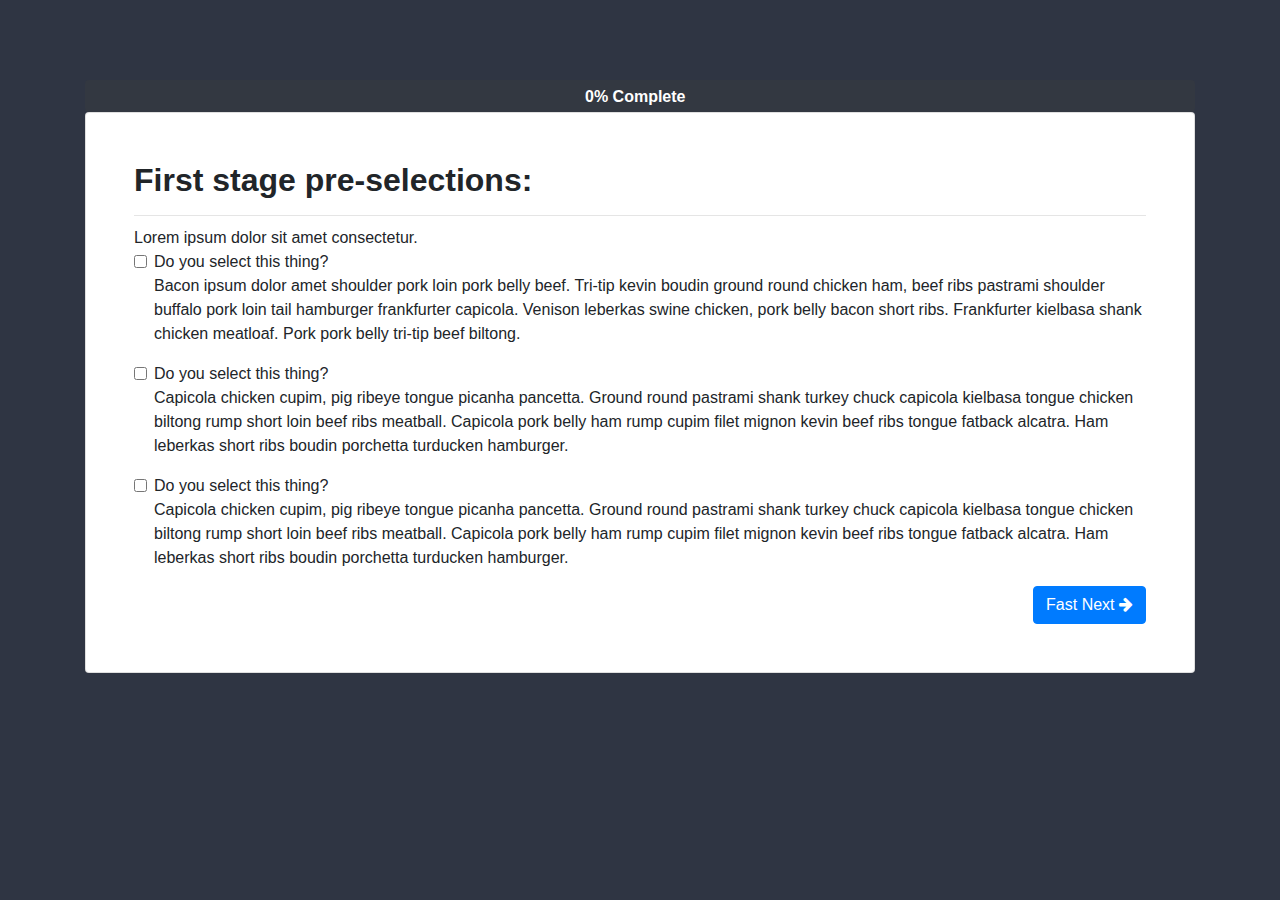
<file: index-back1.html>
<!DOCTYPE html>
<!--[if lt IE 7]>      <html class="no-js lt-ie9 lt-ie8 lt-ie7"> <![endif]-->
<!--[if IE 7]>         <html class="no-js lt-ie9 lt-ie8"> <![endif]-->
<!--[if IE 8]>         <html class="no-js lt-ie9"> <![endif]-->
<!--[if gt IE 8]><!--> <html class="no-js"> <!--<![endif]-->
  <head>
    <meta charset="utf-8">
    <meta http-equiv="X-UA-Compatible" content="IE=edge">
    <title></title>
    <meta name="description" content="">
    <meta name="viewport" content="width=device-width, initial-scale=1">
    <link rel="stylesheet" href="https://stackpath.bootstrapcdn.com/bootstrap/4.3.1/css/bootstrap.min.css">
    <!-- <link rel="stylesheet" href="https://d19m59y37dris4.cloudfront.net/bubbly-dashboard/1-0/css/style.default.css" id="theme-stylesheet"> -->
    
    <link href="https://wrappixel.com/demos/admin-templates/admin-wrap/main/css/style.css" rel="stylesheet">
    
    <link href="css/bootstrap-datepicker3.min.css" rel="stylesheet">

    <link href="https://stackpath.bootstrapcdn.com/font-awesome/4.7.0/css/font-awesome.min.css" rel="stylesheet">
    <link href="css/sweetalert.css" rel="stylesheet">
    <link href="css/multi-step-html-form.css" rel="stylesheet">
  </head>
  <body class="card-no-border">

    <div id="page-wrapper" class="container" style="padding-top: 5rem;">
      <div class="row">
        <div class="col-lg-12">
          <form class="" data-toggle="validator" enctype="multipart/form-data" id="QuoteForm" name="QuoteForm" novalidate="true">

            <!-- Progress bar -->
            <div class="progress">
              <div class="progress-bar progress-bar-striped progress-bar-animated" id="progress" style="width:0%">
                <div class="progress-bar-text">0% Complete</div>
              </div>
            </div>
            <!-- / Progress bar -->
            
            <div class="section-wrap">

              <div class="section" id="section-1">
                <fieldset>           
                  <div class="row">
                    <div class="col-sm-12">
                      <div class="card">
                        <div class="card-body">
                          <div class="form-body">
                            <h2 class="card-title">First stage pre-selections:</h2>
                            <hr>
                            <p class="card-subtitle">Lorem ipsum dolor sit amet consectetur.</p>
                            <div class="form-group">
                              <div class="form-check" style="margin-bottom: 1rem;">
                                <input class="form-check-input" id="preoption1" name="preoptions" type="checkbox" required>
                                <label class="form-check-label" for="preoption1"><strong>Do you select this thing?</strong><br>Bacon ipsum dolor amet shoulder pork loin pork belly beef. Tri-tip kevin boudin ground round chicken ham, beef ribs pastrami shoulder buffalo pork loin tail hamburger frankfurter capicola. Venison leberkas swine chicken, pork belly bacon short ribs. Frankfurter kielbasa shank chicken meatloaf. Pork pork belly tri-tip beef biltong. </label>
                              </div>
                              <div class="form-check" style="margin-bottom: 1rem;">
                                <input class="form-check-input" id="preoption2" name="preoptions" type="checkbox">
                                <label class="form-check-label" for="preoption2"><strong>Do you select this thing?</strong><br>Capicola chicken cupim, pig ribeye tongue picanha pancetta. Ground round pastrami shank turkey chuck capicola kielbasa tongue chicken biltong rump short loin beef ribs meatball. Capicola pork belly ham rump cupim filet mignon kevin beef ribs tongue fatback alcatra. Ham leberkas short ribs boudin porchetta turducken hamburger. </label>
                              </div>
                              <div class="form-check" style="margin-bottom: 1rem;">
                                <input class="form-check-input" id="preoption3" name="preoptions" type="checkbox">
                                <label class="form-check-label" for="preoption3"><strong>Do you select this thing?</strong><br>Capicola chicken cupim, pig ribeye tongue picanha pancetta. Ground round pastrami shank turkey chuck capicola kielbasa tongue chicken biltong rump short loin beef ribs meatball. Capicola pork belly ham rump cupim filet mignon kevin beef ribs tongue fatback alcatra. Ham leberkas short ribs boudin porchetta turducken hamburger. </label>
                              </div>
                            </div>
                          </div>
                          <div class="form-actions">
                            <div class="form-group quoteForm-step-1-fast" id="stepOneFast">
                              <button class="btn btn-primary pull-right btn-custom" type="button" onclick="nextStep5Fast()">Fast Next <span class="fa fa-arrow-right"></span>
                              </button>
                            </div>
                            <div class="form-group quoteForm-step-1" id="stepOne" style="display: none;">
                              <button class="btn btn-primary pull-right btn-custom" type="button" onclick="nextStep2()">Next <span class="fa fa-arrow-right"></span>
                              </button>
                            </div>
                          </div>
                        </div>
                      </div>
                    </div>
                  </div>
                </fieldset>
              </div>  <!-- / Section 1-->

              <div class="section slide-right" id="section-2">
                <fieldset>
                  <div class="card">
                    <div class="card-header bg-info">
                      <h4 class="m-b-0 text-white">Section 2</h4>
                    </div>
                    <div class="card-body">
                      <div class="help-block with-errors mandatory-error"></div>
                      <div class="form-body">
                        <h4 class="card-title">Some values:</h4>
                        <hr>
                        <div class="row p-t-20">
                          <div class="col-sm-6">    
                            <div class="form-group">
                              <label class="control-label">Some words</label>
                              <div class="input-group validtest1">
                                <div class="input-group-prepend">
                                  <span class="input-group-text" id=""><i class="fa fa-cogs"></i></span>
                                </div>
                                <input type="number" id="test1" class="form-control" data-cell="A1" data-format="0[.]00" placeholder="value 1" required="">
                                <div class="help-block with-errors"></div>
                              </div>
                            </div>
                          </div>
                          <div class="col-sm-6">
                            <div class="form-group">
                              <label class="control-label">Some words</label>
                              <div class="input-group validtest2">
                                <div class="input-group-prepend">
                                    <span class="input-group-text" id=""><i class="fa fa-cogs"></i></span>
                                  </div>
                                  <input type="number" id="test2" class="form-control" data-cell="A2" data-format="0[.]00" placeholder="value 2" required="">
                                  <div class="help-block with-errors"></div>
                              </div>                      
                            </div>
                          </div>
                        </div>
                        <div class="row">
                          <div class="col-sm-3">
                            <div class="form-group">
                              <label class="control-label">Subtotal</label>
                              <input class="form-control" data-cell="C1" data-format="0[.]00" data-formula="SUM(A1:A2)">
                            </div>

                            <div class="form-group validtest3">
                              <label class="control-label">Pick one</label>
                              <div class="form-check">
                                <input class="form-check-input" type="radio" id="first1" name="first" value="0" data-cell="B1">
                                <label class="form-check-label" for="first1">0</label>
                              </div>
                              <div class="form-check">
                                <input class="form-check-input" type="radio" id="first2" name="first" value="10" data-cell="B2">
                                <label class="form-check-label" for="first2">10</label>
                              </div>
                              <div class="form-check">
                                <input class="form-check-input" type="radio" id="first3" name="first" value="100" data-cell="B3">
                                <label class="form-check-label" for="first3">100</label>
                              </div>
                              <div class="help-block with-errors"></div>
                            </div>

                            <label class="control-label">Subtotal:</label>
                            <div class="form-group">
                              <input class="form-control" data-cell="C2" data-format="0[.]00" data-formula="SUM(B1:B3)">
                            </div>
                            <label class="control-label">TOTAL:</label>
                            <div class="form-group">
                              <input id="testTotal1" class="form-control" data-cell="D1" data-format="0[.]00" data-formula="SUM(C1:C2)">
                            </div>
                          </div>
                        </div>
                      </div>
                      <div class="form-actions quoteForm-step-2">
                        <button class="btn btn-primary" type="button" onclick="previousStep1()"><span class="fa fa-arrow-left"></span> Back</button>
                        <button class="btn btn-primary pull-right" type="button" onclick="nextStep3()">Next <span class="fa fa-arrow-right"></span>
                        </button>
                      </div>
                    </div>
                  </div>
                </fieldset>
              </div> <!-- / Section 2-->

              <div class="section slide-right" id="section-3">
                <fieldset>
                  <div class="card">
                    <div class="card-header bg-info">
                      <h4 class="m-b-0 text-white">Section 3</h4>
                    </div>
                    <div class="card-body">
                      <div class="help-block with-errors mandatory-error"></div>
                      <div class="form-body">
                        <h4 class="card-title">Some values:</h4>
                        <hr>
                        <div class="row p-t-20">
                          <div class="col-sm-6">    
                            <div class="form-group">
                              <label class="control-label">Some words</label>
                              <div class="input-group validtest1">
                                <div class="input-group-prepend">
                                  <span class="input-group-text" id=""><i class="fa fa-cogs"></i></span>
                                </div>
                                <input type="number" id="test3" class="form-control" data-cell="A3" data-format="0[.]00" placeholder="value 1" required="">
                                <div class="help-block with-errors"></div>
                              </div>
                            </div>
                          </div>
                          <div class="col-sm-6">
                            <div class="form-group">
                              <label class="control-label">Some words</label>
                              <div class="input-group validtest2">
                                <div class="input-group-prepend">
                                    <span class="input-group-text" id=""><i class="fa fa-cogs"></i></span>
                                  </div>
                                  <input type="number" id="test4" class="form-control" data-cell="A4" data-format="0[.]00" placeholder="value 2" required="">
                                  <div class="help-block with-errors"></div>
                              </div>                      
                            </div>
                          </div>
                        </div>
                        <div class="row">
                          <div class="col-sm-3">
                            <div class="form-group">
                              <label class="control-label">Subtotal</label>
                              <input class="form-control" data-cell="C3" data-format="0[.]00" data-formula="SUM(A3:A4)">
                            </div>

                            <div class="form-group validtest3">
                              <label class="control-label">Pick one</label>
                              <div class="form-check">
                                <input class="form-check-input" type="radio" id="first4" name="second" value="0" data-cell="B4">
                                <label class="form-check-label" for="first4">0</label>
                              </div>
                              <div class="form-check">
                                <input class="form-check-input" type="radio" id="first5" name="second" value="10" data-cell="B5">
                                <label class="form-check-label" for="first5">10</label>
                              </div>
                              <div class="form-check">
                                <input class="form-check-input" type="radio" id="first6" name="second" value="100" data-cell="B6">
                                <label class="form-check-label" for="first6">100</label>
                              </div>
                              <div class="help-block with-errors"></div>
                            </div>

                            <label class="control-label">Subtotal:</label>
                            <div class="form-group">
                              <input class="" data-cell="C4" data-format="0[.]00" data-formula="SUM(B4:B6)">
                            </div>
                            
                            <label class="control-label">TOTAL:</label>
                            <div class="form-group">
                              <input id="testTotal2" class="" data-cell="D2" data-format="0[.]00" data-formula="SUM(C3:C4)">
                            </div>

                            <label class="control-label">Total of TOTALS:</label>
                            <div class="form-group">
                              <input id="testTotalofTTotal" class="" data-cell="E1" data-format="0[.]00" data-formula="SUM(D1:D2)">
                            </div>
                          </div>
                        </div>
                      </div>
                      <div class="form-actions quoteForm-step-2">
                        <button class="btn btn-primary btn-custom" type="button" onclick="previousStep2()"><span class="fa fa-arrow-left"></span> Back</button>
                        <button class="btn btn-primary btn-custom pull-right" type="button" onclick="nextStep4()" id="nextStepFour">Next <span class="fa fa-arrow-right"></span>
                        </button>
                      </div>
                    </div>
                  </div>
                </fieldset>
              </div> <!-- / Section 3-->

              <div class="section slide-right" id="section-4">
                <div class="card">
                  <div class="card-header bg-info">
                    <h4 class="m-b-0 text-white">Section 4</h4>
                  </div>
                  <div class="card-body">
                    <div class="help-block with-errors mandatory-error"></div>    
                    <div class="form-body">
                      <h4 class="card-title">Some values:</h4>
                      <hr>
                      <div class="row p-t-20">
                        <div class="col-md-6">
                          <fieldset>
                            <h4>Project Budget:</h4> 
                            <div class="form-group validprobudget">
                              <div class="input-group validtest2">
                                <div class="input-group-prepend">
                                  <span class="input-group-text" id=""><i class="fa fa-usd"></i></span>
                                </div>
                                <select class="custom-select" id="probudget" name="probudget" data-error="Please Select Budget">
                                  <option value="">--- Select Budget* ---</option>
                                  <option value="Around $500">Around $500</option>
                                  <option value="$500 - $1000">$500 - $1000</option>
                                  <option value="$1000 - $1500">$1000 - $1500</option>
                                  <option value="$1500 - $2000">$1500 - $2000</option>
                                  <option value="$2000 - $2500">$2000 - $2500</option>
                                  <option value="$2500 - $3000">$2500 - $3000</option>
                                  <option value="$3000 - $4000">$3000 - $4000</option>
                                  <option value="$4000 - $5000">$4000 - $5000</option>
                                  <option value="$5000+">$5000+</option>
                                </select>
                                <div class="help-block with-errors"></div>
                              </div> 
                            </div>
                            <h4>Project Priority*:</h4>
                            <div class="form-group validpriority">
                              <div class="custom-control custom-radio custom-control-inline">
                                <input type="radio" id="customRadioInline1" name="customRadioInline1" class="custom-control-input">
                                <label class="custom-control-label" for="customRadioInline1">Low</label>
                              </div>
                              <div class="custom-control custom-radio custom-control-inline">
                                <input type="radio" id="customRadioInline2" name="customRadioInline1" class="custom-control-input">
                                <label class="custom-control-label" for="customRadioInline2">Medium</label>
                              </div>
                              <div class="custom-control custom-radio custom-control-inline">
                                <input type="radio" id="customRadioInline3" name="customRadioInline1" class="custom-control-input">
                                <label class="custom-control-label" for="customRadioInline3">High</label>
                              </div>
                              <div class="help-block with-errors"></div>
                            </div>
                            <h4>Estimated Launch Date*:</h4>
                            <div class="form-group validlaunchdate">
                              <div class="input-group">
                                <div class="input-group-prepend">
                                  <span class="input-group-text" id=""><i class="fa fa-calendar"></i></span>
                                </div>
                                <input id="launchdate" name="launchdate" class="form-control" data-error="Please Select Launch Date" placeholder="dd MM, yyyy">
                                <div class="help-block with-errors"></div>
                              </div> 
                            </div>
                            <h4>Provide Your Identity:</h4>
                            <div class="form-group validfname">
                              <div class="input-group">
                                <div class="input-group-prepend">
                                  <span class="input-group-text" id=""><i class="fa fa-user"></i></span>
                                </div>
                                <input id="fname" name="fname" class="form-control" data-error="Please enter First Name" placeholder="First Name">
                                <div class="help-block with-errors"></div>
                              </div> 
                            </div>
                            <div class="form-group validlname">
                              <div class="input-group">
                                <div class="input-group-prepend">
                                  <span class="input-group-text" id=""><i class="fa fa-user"></i></span>
                                </div>
                                <input id="lname" name="lname" class="form-control" data-error="Please enter Last Name" placeholder="Last Name">
                                <div class="help-block with-errors"></div>
                              </div> 
                            </div>
                            <div class="form-group validgender">
                              <div class="input-group">
                                <div class="input-group-prepend">
                                  <span class="input-group-text" id=""><i class="fa fa-mars"></i></span>
                                </div>
                                <select class="custom-select" id="gender" name="gender" data-error="Please Select Gender">
                                  <option value="">--- Select Your Gender* ---</option>
                                  <option value="Male">Male</option>
                                  <option value="Femal">Female</option>
                                </select>
                                <div class="help-block with-errors"></div>
                              </div>
                            </div>
                            <div class="form-group validaddress">
                              <div class="input-group">
                                <div class="input-group-prepend">
                                  <span class="input-group-text" id=""><i class="fa fa-map-marker"></i></span>
                                </div>
                                <input id="address" name="address" class="form-control" data-error="Please enter address" placeholder="Address" autocomplete="off">
                                <div class="help-block with-errors"></div>
                              </div> 
                            </div>
                            <div class="form-group validemail">
                              <div class="input-group">
                                <div class="input-group-prepend">
                                  <span class="input-group-text" id=""><i class="fa fa-envelope"></i></span>
                                </div>
                                <input id="email" name="email" type="email" class="form-control" data-error="Please enter valid email" placeholder="Email">
                                <div class="help-block with-errors"></div>
                              </div>
                            </div>
                            <div class="form-group validphone">
                              <div class="input-group">
                                <div class="input-group-prepend">
                                  <span class="input-group-text" id=""><i class="fa fa-phone"></i></span>
                                </div>
                                <input id="phone" name="phone" class="form-control" data-error="Please enter valid phone" placeholder="Phone">
                                <div class="help-block with-errors"></div>
                              </div>
                            </div>
                          </fieldset>
                        </div>
                        <div class="col-md-6">
                          <fieldset>
                            <h4>Provide Requirement Details:</h4>
                            <div class="form-group validreqdetails">
                              <div class="input-group">
                                <div class="input-group-prepend">
                                  <span class="input-group-text" id=""><i class="fa fa-info-circle"></i></span>
                                </div>
                                <textarea class="form-control" id="requirementdetails" name="requirementdetails" placeholder="Provide Requirement Details*" rows="3" data-error="Provide Requirement Details"></textarea>
                                <div class="help-block with-errors"></div>
                              </div>
                            </div>
                            <div class="form-group">
                              <div class="input-group">
                                <div class="input-group-prepend">
                                  <span class="input-group-text" id=""><i class="fa fa-info-circle"></i></span>
                                </div>
                                <textarea class="form-control" id="additionalinfo" name="additionalinfo" placeholder="Additional Info(optional)" rows="3"></textarea>
                                <div class="help-block with-errors"></div>
                              </div>
                            </div>
                            <h4>Prefered Contact Method*:</h4>
                            <div class="form-group validpreferedcontact">
                              <div class="custom-control custom-radio custom-control-inline">
                                <input type="radio" id="preferedcontact1" name="preferedcontact" class="custom-control-input" value="email">
                                <label class="custom-control-label" for="preferedcontact1">Email</label>
                              </div>
                              <div class="custom-control custom-radio custom-control-inline">
                                <input type="radio" id="preferedcontact2" name="preferedcontact" class="custom-control-input" value="Phone">
                                <label class="custom-control-label" for="preferedcontact2">Phone</label>
                              </div>
                              <div class="help-block with-errors"></div>
                            </div>
                            <div class="form-group validagree">
                              <div class="custom-control custom-radio custom-control-inline">
                                <input type="checkbox" class="custom-control-input" id="aggre" name="aggre" >
                                <label class="custom-control-label" for="aggre">Aggre with terms &amp; conditions</label>
                              </div>
                              <div class="help-block with-errors"></div>
                            </div>
                          </fieldset>
                        </div>
                      </div>
                    </div>
                    <div class="form-actions quoteForm-step-4">
                      <button class="btn btn-primary btn-custom" type="button" onclick="previousStep3()"><span class="fa fa-arrow-left"></span> Back</button>
                      <button class="btn btn-primary btn-custom pull-right" type="button" onclick="nextStep5()">Next <span class="fa fa-arrow-right"></span>
                      </button>
                    </div>
                  </div>
                </div>
              </div> <!-- / Section 4-->

              <div class="section slide-right review-submit-section" id="section-5">
                <fieldset>
                  <div class="card">
                      <div class="card-header bg-info">
                        <h4 class="m-b-0 text-white">Section 5</h4>
                      </div>
                      <div class="card-body">
                        <div class="form-body">
                          <div class="backto1Content">
                            <div class="row">
                              <div class="col-sm-12 col-md-6">
                                <h4>You didnt select a thing</h4>
                                <p>When you dont select a thing, you go straight to this screen</p>
                              </div>
                            </div>
                          </div>
                          <div class="backto4Content">
                            <h4>Your Inputed Data Summery:</h4>
                            <div class="row">
                              <div class="col-sm-12 col-md-6">
                                <h5>Section One</h5>
                                <div class="section-info-box">
                                  <p id="testData1"></p>
                                  <p id="osData"></p>
                                  <p id="androidserviceData"></p>
                                  <p id="androidreqfeaturesData"></p>
                                  <p id="appleserviceData"></p>
                                  <p id="applereqfeaturesData"></p>
                                  <p id="windowsserviceData"></p>
                                  <p id="windowsreqfeaturesData"></p>
                                </div>
                                <h5>Section Two</h5>
                                <div class="section-info-box">
                                  <p id="probudgetData"></p>
                                  <p id="priorityData"></p>
                                  <p id="launchdateData"></p>
                                </div>
                              </div>
                              <div class="col-sm-12 col-md-6">
                                <h5>Section Three</h5>
                                <div class="section-info-box">
                                  <p id="firstNameData"></p>
                                  <p id="lastNameData"></p>
                                  <p id="genderData"></p>
                                  <p id="addressData"></p>
                                  <p id="emailaddressData"></p>
                                  <p id="phoneData"></p>
                                </div>
                                <h5>Section Four</h5>
                                <div class="section-info-box">
                                  <p id="requirementdetailsData"></p>
                                  <p id="additionalinfoData"></p>
                                  <p id="preferedcontactData"></p>
                                </div>
                              </div>
                            </div>
                          </div>
                          <p><strong>Would you like to provide requirements details as Attachment?</strong></p>
                          <div class="row">
                            <div class="col-md-4">
                              <div class="form-group">
                                <div class="input-group">

                                  <div class="form-group">
                                    <label for="exampleFormControlFile1">Example file input</label>
                                    <input type="file" class="form-control-file" id="exampleFormControlFile1">
                                  </div>
                                  
                                  <label class="input-group-prepend input-group-btn">
                                    <span class="input-group-text btn" id="attachFile">Browse… <input id="userfile" name="userfile" type="file"></span>
                                  </label>
                                  <input id="attachedFile" type="text" class="form-control" placeholder="Browse to select file" aria-label="Username" aria-describedby="attachFile" readonly="">
                                </div>
                              </div>
                            </div>
                          </div>
                          <div class="form-group">
                            <div id="humanCheckCaptchaBox">Solve The Math</div>
                            <div id="firstDigit">
                              <input name="mathfirstnum" id="mathfirstnum" class="form-control" type="text" value="7" readonly="">
                            </div>+
                            <div id="secondDigit">
                              <input name="mathsecondnum" id="mathsecondnum" class="form-control" type="text" value="4" readonly="">
                            </div>=
                            <input id="humanCheckCaptchaInput" name="humanCheckCaptchaInput" class="form-control" data-error="Please solve Captcha" placeholder="" required="" maxlength="3">
                            <div class="help-block with-errors"></div>
                          </div>
                          <p id="AggreData"><strong>Aggre with terms &amp; conditions:</strong> 
                            <input id="aggre2" name="aggre2" type="checkbox" value="1" checked="" disabled="">
                          </p>
                          <div class="hidden" id="mgsContactSubmit"></div>
                        </div>
                        <div class="form-actions quoteForm-step-5" id="final-step-buttons">
                          <div class="backto4">
                            <button class="btn btn-primary btn-custom" type="button" onclick="previousStep4()"><span class="fa fa-arrow-left"></span> Back 4</button>
                          </div>
                          <div class="backto1">
                            <button class="btn btn-primary btn-custom" type="button" onclick="previousStep1Fast()"><span class="fa fa-arrow-left"></span> Back 1</button>
                          </div>
                          <button class="btn btn-primary btn-custom pull-right disabled" type="submit" id="Submit">Submit</button>
                        </div>
                      </div>
                    </div>
                  </div>
                </fieldset>
              </div>
            </div>

          </form>
        </div>
      </div>
    </div>


    <script src="js/jquery-calx-sample-2.2.8.min.js" type="text/javascript"></script>
    <script src="https://cdnjs.cloudflare.com/ajax/libs/popper.js/1.14.7/umd/popper.min.js" integrity="sha384-UO2eT0CpHqdSJQ6hJty5KVphtPhzWj9WO1clHTMGa3JDZwrnQq4sF86dIHNDz0W1" crossorigin="anonymous"></script>
    <script src="https://stackpath.bootstrapcdn.com/bootstrap/4.3.1/js/bootstrap.min.js" integrity="sha384-JjSmVgyd0p3pXB1rRibZUAYoIIy6OrQ6VrjIEaFf/nJGzIxFDsf4x0xIM+B07jRM" crossorigin="anonymous"></script>
    <script src="js/bootstrap-datepicker.min.js"></script>
    <script src="js/sweetalert.min.js"></script>
    <script src="js/validator.min.js"></script>
    <script src="js/steps-form.js" type="text/javascript"></script>
    <script>    
      $('#QuoteForm').calx();
    </script>
  </body>
</html>
</file>
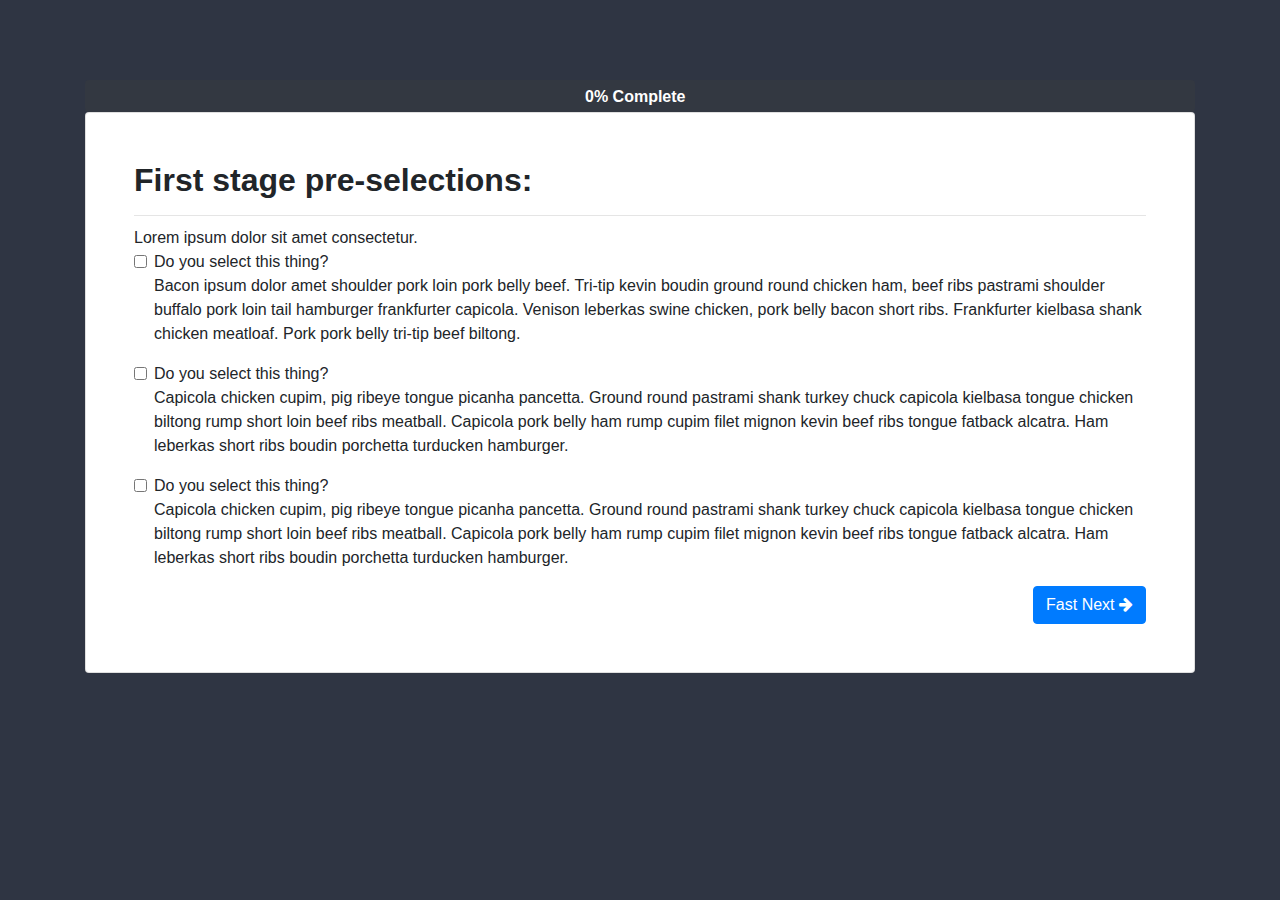
<file: index-new.html>
<!DOCTYPE html>
<!--[if lt IE 7]>      <html class="no-js lt-ie9 lt-ie8 lt-ie7"> <![endif]-->
<!--[if IE 7]>         <html class="no-js lt-ie9 lt-ie8"> <![endif]-->
<!--[if IE 8]>         <html class="no-js lt-ie9"> <![endif]-->
<!--[if gt IE 8]><!--> <html class="no-js"> <!--<![endif]-->
  <head>
    <meta charset="utf-8">
    <meta http-equiv="X-UA-Compatible" content="IE=edge">
    <title></title>
    <meta name="description" content="">
    <meta name="viewport" content="width=device-width, initial-scale=1">
    <link rel="stylesheet" href="https://stackpath.bootstrapcdn.com/bootstrap/4.3.1/css/bootstrap.min.css">
    <!-- <link rel="stylesheet" href="https://d19m59y37dris4.cloudfront.net/bubbly-dashboard/1-0/css/style.default.css" id="theme-stylesheet"> -->
    
    <link href="https://wrappixel.com/demos/admin-templates/admin-wrap/main/css/style.css" rel="stylesheet">
    
    <link href="css/bootstrap-datepicker3.min.css" rel="stylesheet">

    <link href="https://stackpath.bootstrapcdn.com/font-awesome/4.7.0/css/font-awesome.min.css" rel="stylesheet">
    <link href="css/sweetalert.css" rel="stylesheet">
    <link href="css/multi-step-html-form.css" rel="stylesheet">
  </head>
  <body class="card-no-border">

    <div id="page-wrapper" class="container" style="padding-top: 5rem;">
      <div class="row">
        <div class="col-lg-12">
          <form class="" data-toggle="validator" enctype="multipart/form-data" id="QuoteForm" name="QuoteForm" novalidate="true">

            <!-- Progress bar -->
            <div class="progress">
              <div class="progress-bar progress-bar-striped progress-bar-animated" id="progress"" style="width:0%">
                <div class="progress-bar-text">0% Complete</div>
              </div>
            </div>
            <!-- / Progress bar -->
            
            <div class="section-wrap">

              <div class="section" id="section-1">
                <fieldset>           
                  <div class="row">
                    <div class="col-sm-12">
                      <div class="card">
                        <div class="card-body">
                          <div class="form-body">
                            <h2 class="card-title">First stage pre-selections:</h2>
                            <hr>
                            <p class="card-subtitle">Lorem ipsum dolor sit amet consectetur.</p>
                            <div class="form-group">
                              <div class="form-check" style="margin-bottom: 1rem;">
                                <input class="form-check-input" id="preoption1" name="preoptions" type="checkbox" required>
                                <label class="form-check-label" for="preoption1"><strong>Do you select this thing?</strong><br>Bacon ipsum dolor amet shoulder pork loin pork belly beef. Tri-tip kevin boudin ground round chicken ham, beef ribs pastrami shoulder buffalo pork loin tail hamburger frankfurter capicola. Venison leberkas swine chicken, pork belly bacon short ribs. Frankfurter kielbasa shank chicken meatloaf. Pork pork belly tri-tip beef biltong. </label>
                              </div>
                              <div class="form-check" style="margin-bottom: 1rem;">
                                <input class="form-check-input" id="preoption2" name="preoptions" type="checkbox">
                                <label class="form-check-label" for="preoption2"><strong>Do you select this thing?</strong><br>Capicola chicken cupim, pig ribeye tongue picanha pancetta. Ground round pastrami shank turkey chuck capicola kielbasa tongue chicken biltong rump short loin beef ribs meatball. Capicola pork belly ham rump cupim filet mignon kevin beef ribs tongue fatback alcatra. Ham leberkas short ribs boudin porchetta turducken hamburger. </label>
                              </div>
                              <div class="form-check" style="margin-bottom: 1rem;">
                                <input class="form-check-input" id="preoption3" name="preoptions" type="checkbox">
                                <label class="form-check-label" for="preoption3"><strong>Do you select this thing?</strong><br>Capicola chicken cupim, pig ribeye tongue picanha pancetta. Ground round pastrami shank turkey chuck capicola kielbasa tongue chicken biltong rump short loin beef ribs meatball. Capicola pork belly ham rump cupim filet mignon kevin beef ribs tongue fatback alcatra. Ham leberkas short ribs boudin porchetta turducken hamburger. </label>
                              </div>
                            </div>
                          </div>
                          <div class="form-actions">
                            <div class="form-group quoteForm-step-1-fast" id="stepOneFast">
                              <button class="btn btn-primary pull-right btn-custom" type="button" onclick="nextStep5Fast()">Fast Next <span class="fa fa-arrow-right"></span>
                              </button>
                            </div>
                            <div class="form-group quoteForm-step-1" id="stepOne" style="display: none;">
                              <button class="btn btn-primary pull-right btn-custom" type="button" onclick="nextStep2()">Next <span class="fa fa-arrow-right"></span>
                              </button>
                            </div>
                          </div>
                        </div>
                      </div>
                    </div>
                  </div>
                </fieldset>
              </div>  <!-- / Section 1-->

              <div class="section slide-right" id="section-2">
                <fieldset>
                  <div class="card">
                    <div class="card-header bg-info">
                      <h4 class="m-b-0 text-white">Section 2</h4>
                    </div>
                    <div class="card-body">
                      <div class="help-block with-errors mandatory-error"></div>
                      <div class="form-body">
                        <h4 class="card-title">Some values:</h4>
                        <hr>
                        <div class="row p-t-20">
                          <div class="col-sm-6">    
                            <div class="form-group">
                              <label class="control-label">Some words</label>
                              <div class="input-group validtest1">
                                <div class="input-group-prepend">
                                  <span class="input-group-text" id=""><i class="fa fa-cogs"></i></span>
                                </div>
                                <input type="number" id="test1" class="form-control" data-cell="A1" data-format="0[.]00" placeholder="value 1" required=""">
                                <div class="help-block with-errors"></div>
                              </div>
                            </div>
                          </div>
                          <div class="col-sm-6">
                            <div class="form-group">
                              <label class="control-label">Some words</label>
                              <div class="input-group validtest2">
                                <div class="input-group-prepend">
                                    <span class="input-group-text" id=""><i class="fa fa-cogs"></i></span>
                                  </div>
                                  <input type="number" id="test2" class="form-control" data-cell="A2" data-format="0[.]00" placeholder="value 2" required=""">
                                  <div class="help-block with-errors"></div>
                              </div>                      
                            </div>
                          </div>
                        </div>
                        <div class="row">
                          <div class="col-sm-3">
                            <div class="form-group">
                              <label class="control-label">Subtotal</label>
                              <input class="form-control" data-cell="C1" data-format="0[.]00" data-formula="SUM(A1:A2)">
                            </div>

                            <div class="form-group validtest3">
                              <label class="control-label">Pick one</label>
                              <div class="form-check">
                                <input class="form-check-input" type="radio" id="first1" name="first" value="0" data-cell="B1">
                                <label class="form-check-label" for="first1">0</label>
                              </div>
                              <div class="form-check">
                                <input class="form-check-input" type="radio" id="first2" name="first" value="10" data-cell="B2">
                                <label class="form-check-label" for="first2">10</label>
                              </div>
                              <div class="form-check">
                                <input class="form-check-input" type="radio" id="first3" name="first" value="100" data-cell="B3">
                                <label class="form-check-label" for="first3">100</label>
                              </div>
                              <div class="help-block with-errors"></div>
                            </div>

                            <label class="control-label">Subtotal:</label>
                            <div class="form-group">
                              <input class="form-control" data-cell="C2" data-format="0[.]00" data-formula="SUM(B1:B3)">
                            </div>
                            <label class="control-label">TOTAL:</label>
                            <div class="form-group">
                              <input id="testTotal1" class="form-control" data-cell="D1" data-format="0[.]00" data-formula="SUM(C1:C2)">
                            </div>
                          </div>
                        </div>
                      </div>
                      <div class="form-actions quoteForm-step-2">
                        <button class="btn btn-primary" type="button" onclick="previousStep1()"><span class="fa fa-arrow-left"></span> Back</button>
                        <button class="btn btn-primary pull-right" type="button" onclick="nextStep3()">Next <span class="fa fa-arrow-right"></span>
                        </button>
                      </div>
                    </div>
                  </div>
                </fieldset>
              </div> <!-- / Section 2-->

              <div class="section slide-right" id="section-3">
                <fieldset>
                  <div class="card">
                    <div class="card-header bg-info">
                      <h4 class="m-b-0 text-white">Section 3</h4>
                    </div>
                    <div class="card-body">
                      <div class="help-block with-errors mandatory-error"></div>
                      <div class="form-body">
                        <h4 class="card-title">Some values:</h4>
                        <hr>
                        <div class="row p-t-20">
                          <div class="col-sm-6">    
                            <div class="form-group">
                              <label class="control-label">Some words</label>
                              <div class="input-group validtest1">
                                <div class="input-group-prepend">
                                  <span class="input-group-text" id=""><i class="fa fa-cogs"></i></span>
                                </div>
                                <input type="number" id="test3" class="form-control" data-cell="A3" data-format="0[.]00" placeholder="value 1" required=""">
                                <div class="help-block with-errors"></div>
                              </div>
                            </div>
                          </div>
                          <div class="col-sm-6">
                            <div class="form-group">
                              <label class="control-label">Some words</label>
                              <div class="input-group validtest2">
                                <div class="input-group-prepend">
                                    <span class="input-group-text" id=""><i class="fa fa-cogs"></i></span>
                                  </div>
                                  <input type="number" id="test4" class="form-control" data-cell="A4" data-format="0[.]00" placeholder="value 2" required=""">
                                  <div class="help-block with-errors"></div>
                              </div>                      
                            </div>
                          </div>
                        </div>
                        <div class="row">
                          <div class="col-sm-3">
                            <div class="form-group">
                              <label class="control-label">Subtotal</label>
                              <input class="form-control" data-cell="C3" data-format="0[.]00" data-formula="SUM(A3:A4)">
                            </div>

                            <div class="form-group validtest3">
                              <label class="control-label">Pick one</label>
                              <div class="form-check">
                                <input class="form-check-input" type="radio" id="first4" name="second" value="0" data-cell="B4">
                                <label class="form-check-label" for="first4">0</label>
                              </div>
                              <div class="form-check">
                                <input class="form-check-input" type="radio" id="first5" name="second" value="10" data-cell="B5">
                                <label class="form-check-label" for="first5">10</label>
                              </div>
                              <div class="form-check">
                                <input class="form-check-input" type="radio" id="first6" name="second" value="100" data-cell="B6">
                                <label class="form-check-label" for="first6">100</label>
                              </div>
                              <div class="help-block with-errors"></div>
                            </div>

                            <label class="control-label">Subtotal:</label>
                            <div class="form-group">
                              <input class="" data-cell="C4" data-format="0[.]00" data-formula="SUM(B4:B6)">
                            </div>
                            
                            <label class="control-label">TOTAL:</label>
                            <div class="form-group">
                              <input id="testTotal2" class="" data-cell="D2" data-format="0[.]00" data-formula="SUM(C3:C4)">
                            </div>

                            <label class="control-label">Total of TOTALS:</label>
                            <div class="form-group">
                              <input id="testTotalofTTotal" class="" data-cell="E1" data-format="0[.]00" data-formula="SUM(D1:D2)">
                            </div>
                          </div>
                        </div>
                      </div>
                      <div class="form-actions quoteForm-step-2">
                        <button class="btn btn-primary btn-custom" type="button" onclick="previousStep2()"><span class="fa fa-arrow-left"></span> Back</button>
                        <button class="btn btn-primary btn-custom pull-right" type="button" onclick="nextStep4()" id="nextStepFour">Next <span class="fa fa-arrow-right"></span>
                        </button>
                      </div>
                    </div>
                  </div>
                </fieldset>
              </div> <!-- / Section 3-->

              <div class="section slide-right" id="section-4">
                <div class="card">
                  <div class="card-header bg-info">
                    <h4 class="m-b-0 text-white">Section 4</h4>
                  </div>
                  <div class="card-body">
                    <div class="help-block with-errors mandatory-error"></div>    
                    <div class="form-body">
                      <h4 class="card-title">Some values:</h4>
                      <hr>
                      <div class="row p-t-20">
                        <div class="col-md-6">
                          <fieldset>
                            <h4>Project Budget:</h4> 
                            <div class="form-group validprobudget">
                              <div class="input-group validtest2">
                                <div class="input-group-prepend">
                                  <span class="input-group-text" id=""><i class="fa fa-usd"></i></span>
                                </div>
                                <select class="custom-select" id="probudget" name="probudget" data-error="Please Select Budget">
                                  <option value="">--- Select Budget* ---</option>
                                  <option value="Around $500">Around $500</option>
                                  <option value="$500 - $1000">$500 - $1000</option>
                                  <option value="$1000 - $1500">$1000 - $1500</option>
                                  <option value="$1500 - $2000">$1500 - $2000</option>
                                  <option value="$2000 - $2500">$2000 - $2500</option>
                                  <option value="$2500 - $3000">$2500 - $3000</option>
                                  <option value="$3000 - $4000">$3000 - $4000</option>
                                  <option value="$4000 - $5000">$4000 - $5000</option>
                                  <option value="$5000+">$5000+</option>
                                </select>
                                <div class="help-block with-errors"></div>
                              </div> 
                            </div>
                            <h4>Project Priority*:</h4>
                            <div class="form-group validpriority">
                              <div class="custom-control custom-radio custom-control-inline">
                                <input type="radio" id="customRadioInline1" name="customRadioInline1" class="custom-control-input">
                                <label class="custom-control-label" for="customRadioInline1">Low</label>
                              </div>
                              <div class="custom-control custom-radio custom-control-inline">
                                <input type="radio" id="customRadioInline2" name="customRadioInline1" class="custom-control-input">
                                <label class="custom-control-label" for="customRadioInline2">Medium</label>
                              </div>
                              <div class="custom-control custom-radio custom-control-inline">
                                <input type="radio" id="customRadioInline3" name="customRadioInline1" class="custom-control-input">
                                <label class="custom-control-label" for="customRadioInline3">High</label>
                              </div>
                              <div class="help-block with-errors"></div>
                            </div>
                            <h4>Estimated Launch Date*:</h4>
                            <div class="form-group validlaunchdate">
                              <div class="input-group">
                                <div class="input-group-prepend">
                                  <span class="input-group-text" id=""><i class="fa fa-calendar"></i></span>
                                </div>
                                <input id="launchdate" name="launchdate" class="form-control" data-error="Please Select Launch Date" placeholder="dd MM, yyyy">
                                <div class="help-block with-errors"></div>
                              </div> 
                            </div>
                            <h4>Provide Your Identity:</h4>
                            <div class="form-group validfname">
                              <div class="input-group">
                                <div class="input-group-prepend">
                                  <span class="input-group-text" id=""><i class="fa fa-user"></i></span>
                                </div>
                                <input id="fname" name="fname" class="form-control" data-error="Please enter First Name" placeholder="First Name">
                                <div class="help-block with-errors"></div>
                              </div> 
                            </div>
                            <div class="form-group validlname">
                              <div class="input-group">
                                <div class="input-group-prepend">
                                  <span class="input-group-text" id=""><i class="fa fa-user"></i></span>
                                </div>
                                <input id="lname" name="lname" class="form-control" data-error="Please enter Last Name" placeholder="Last Name">
                                <div class="help-block with-errors"></div>
                              </div> 
                            </div>
                            <div class="form-group validgender">
                              <div class="input-group">
                                <div class="input-group-prepend">
                                  <span class="input-group-text" id=""><i class="fa fa-mars"></i></span>
                                </div>
                                <select class="custom-select" id="gender" name="gender" data-error="Please Select Gender">
                                  <option value="">--- Select Your Gender* ---</option>
                                  <option value="Male">Male</option>
                                  <option value="Femal">Female</option>
                                </select>
                                <div class="help-block with-errors"></div>
                              </div>
                            </div>
                            <div class="form-group validaddress">
                              <div class="input-group">
                                <div class="input-group-prepend">
                                  <span class="input-group-text" id=""><i class="fa fa-map-marker"></i></span>
                                </div>
                                <input id="address" name="address" class="form-control" data-error="Please enter address" placeholder="Address" autocomplete="off">
                                <div class="help-block with-errors"></div>
                              </div> 
                            </div>
                            <div class="form-group validemail">
                              <div class="input-group">
                                <div class="input-group-prepend">
                                  <span class="input-group-text" id=""><i class="fa fa-envelope"></i></span>
                                </div>
                                <input id="email" name="email" type="email" class="form-control" data-error="Please enter valid email" placeholder="Email">
                                <div class="help-block with-errors"></div>
                              </div>
                            </div>
                            <div class="form-group validphone">
                              <div class="input-group">
                                <div class="input-group-prepend">
                                  <span class="input-group-text" id=""><i class="fa fa-phone"></i></span>
                                </div>
                                <input id="phone" name="phone" class="form-control" data-error="Please enter valid phone" placeholder="Phone">
                                <div class="help-block with-errors"></div>
                              </div>
                            </div>
                          </fieldset>
                        </div>
                        <div class="col-md-6">
                          <fieldset>
                            <h4>Provide Requirement Details:</h4>
                            <div class="form-group validreqdetails">
                              <div class="input-group">
                                <div class="input-group-prepend">
                                  <span class="input-group-text" id=""><i class="fa fa-info-circle"></i></span>
                                </div>
                                <textarea class="form-control" id="requirementdetails" name="requirementdetails" placeholder="Provide Requirement Details*" rows="3" data-error="Provide Requirement Details"></textarea>
                                <div class="help-block with-errors"></div>
                              </div>
                            </div>
                            <div class="form-group">
                              <div class="input-group">
                                <div class="input-group-prepend">
                                  <span class="input-group-text" id=""><i class="fa fa-info-circle"></i></span>
                                </div>
                                <textarea class="form-control" id="additionalinfo" name="additionalinfo" placeholder="Additional Info(optional)" rows="3"></textarea>
                                <div class="help-block with-errors"></div>
                              </div>
                            </div>
                            <h4>Prefered Contact Method*:</h4>
                            <div class="form-group validpreferedcontact">
                              <div class="custom-control custom-radio custom-control-inline">
                                <input type="radio" id="preferedcontact1" name="preferedcontact" class="custom-control-input" value="email">
                                <label class="custom-control-label" for="preferedcontact1">Email</label>
                              </div>
                              <div class="custom-control custom-radio custom-control-inline">
                                <input type="radio" id="preferedcontact2" name="preferedcontact" class="custom-control-input" value="Phone">
                                <label class="custom-control-label" for="preferedcontact2">Phone</label>
                              </div>
                              <div class="help-block with-errors"></div>
                            </div>
                            <div class="form-group validagree">
                              <div class="custom-control custom-radio custom-control-inline">
                                <input type="checkbox" class="custom-control-input" id="aggre" name="aggre" >
                                <label class="custom-control-label" for="aggre">Aggre with terms &amp; conditions</label>
                              </div>
                              <div class="help-block with-errors"></div>
                            </div>
                          </fieldset>
                        </div>
                      </div>
                    </div>
                    <div class="form-actions quoteForm-step-4">
                      <button class="btn btn-primary btn-custom" type="button" onclick="previousStep3()"><span class="fa fa-arrow-left"></span> Back</button>
                      <button class="btn btn-primary btn-custom pull-right" type="button" onclick="nextStep5()">Next <span class="fa fa-arrow-right"></span>
                      </button>
                    </div>
                  </div>
                </div>
              </div> <!-- / Section 4-->

              <div class="section slide-right review-submit-section" id="section-5">
                <fieldset>
                  <div class="card">
                      <div class="card-header bg-info">
                        <h4 class="m-b-0 text-white">Section 5</h4>
                      </div>
                      <div class="card-body">
                        <div class="form-body">
                          <div class="backto1Content">
                            <div class="row">
                              <div class="col-sm-12 col-md-6">
                                <h4>You didnt select a thing</h4>
                                <p>When you dont select a thing, you go straight to this screen</p>
                              </div>
                            </div>
                          </div>
                          <div class="backto4Content">
                            <h4>Your Inputed Data Summery:</h4>
                            <div class="row">
                              <div class="col-sm-12 col-md-6">
                                <h5>Section One</h5>
                                <div class="section-info-box">
                                  <p id="testData1"></p>
                                  <p id="osData"></p>
                                  <p id="androidserviceData"></p>
                                  <p id="androidreqfeaturesData"></p>
                                  <p id="appleserviceData"></p>
                                  <p id="applereqfeaturesData"></p>
                                  <p id="windowsserviceData"></p>
                                  <p id="windowsreqfeaturesData"></p>
                                </div>
                                <h5>Section Two</h5>
                                <div class="section-info-box">
                                  <p id="probudgetData"></p>
                                  <p id="priorityData"></p>
                                  <p id="launchdateData"></p>
                                </div>
                              </div>
                              <div class="col-sm-12 col-md-6">
                                <h5>Section Three</h5>
                                <div class="section-info-box">
                                  <p id="firstNameData"></p>
                                  <p id="lastNameData"></p>
                                  <p id="genderData"></p>
                                  <p id="addressData"></p>
                                  <p id="emailaddressData"></p>
                                  <p id="phoneData"></p>
                                </div>
                                <h5>Section Four</h5>
                                <div class="section-info-box">
                                  <p id="requirementdetailsData"></p>
                                  <p id="additionalinfoData"></p>
                                  <p id="preferedcontactData"></p>
                                </div>
                              </div>
                            </div>
                          </div>
                          <p><strong>Would you like to provide requirements details as Attachment?</strong></p>
                          <div class="row">
                            <div class="col-md-4">
                              <div class="form-group">
                                <div class="input-group">

                                  <div class="form-group">
                                    <label for="exampleFormControlFile1">Example file input</label>
                                    <input type="file" class="form-control-file" id="exampleFormControlFile1">
                                  </div>
                                  
                                  <label class="input-group-prepend input-group-btn">
                                    <span class="input-group-text btn" id="attachFile">Browse… <input id="userfile" name="userfile" type="file"></span>
                                  </label>
                                  <input id="attachedFile" type="text" class="form-control" placeholder="Browse to select file" aria-label="Username" aria-describedby="attachFile" readonly="">
                                </div>
                              </div>
                            </div>
                          </div>
                          <div class="form-group">
                            <div id="humanCheckCaptchaBox">Solve The Math</div>
                            <div id="firstDigit">
                              <input name="mathfirstnum" id="mathfirstnum" class="form-control" type="text" value="7" readonly="">
                            </div>+
                            <div id="secondDigit">
                              <input name="mathsecondnum" id="mathsecondnum" class="form-control" type="text" value="4" readonly="">
                            </div>=
                            <input id="humanCheckCaptchaInput" name="humanCheckCaptchaInput" class="form-control" data-error="Please solve Captcha" placeholder="" required="" maxlength="3">
                            <div class="help-block with-errors"></div>
                          </div>
                          <p id="AggreData"><strong>Aggre with terms &amp; conditions:</strong> 
                            <input id="aggre2" name="aggre2" type="checkbox" value="1" checked="" disabled="">
                          </p>
                          <div class="hidden" id="mgsContactSubmit"></div>
                        </div>
                        <div class="form-actions quoteForm-step-5" id="final-step-buttons">
                          <div class="backto4">
                            <button class="btn btn-primary btn-custom" type="button" onclick="previousStep4()"><span class="fa fa-arrow-left"></span> Back 4</button>
                          </div>
                          <div class="backto1">
                            <button class="btn btn-primary btn-custom" type="button" onclick="previousStep1Fast()"><span class="fa fa-arrow-left"></span> Back 1</button>
                          </div>
                          <button class="btn btn-primary btn-custom pull-right disabled" type="submit" id="Submit">Submit</button>
                        </div>
                      </div>
                    </div>
                  </div>
                </fieldset>
              </div>
            </div>

          </form>
        </div>
      </div>
    </div>


    <script src="js/jquery-calx-sample-2.2.8.min.js" type="text/javascript"></script>
    <script src="https://cdnjs.cloudflare.com/ajax/libs/popper.js/1.14.7/umd/popper.min.js" integrity="sha384-UO2eT0CpHqdSJQ6hJty5KVphtPhzWj9WO1clHTMGa3JDZwrnQq4sF86dIHNDz0W1" crossorigin="anonymous"></script>
    <script src="https://stackpath.bootstrapcdn.com/bootstrap/4.3.1/js/bootstrap.min.js" integrity="sha384-JjSmVgyd0p3pXB1rRibZUAYoIIy6OrQ6VrjIEaFf/nJGzIxFDsf4x0xIM+B07jRM" crossorigin="anonymous"></script>
    <script src="js/bootstrap-datepicker.min.js"></script>
    <script src="js/sweetalert.min.js"></script>
    <script src="js/validator.min.js"></script>
    <script src="js/steps-form.js" type="text/javascript"></script>
    <script>    
      $('#QuoteForm').calx();
    </script>
  </body>
</html>
</file>
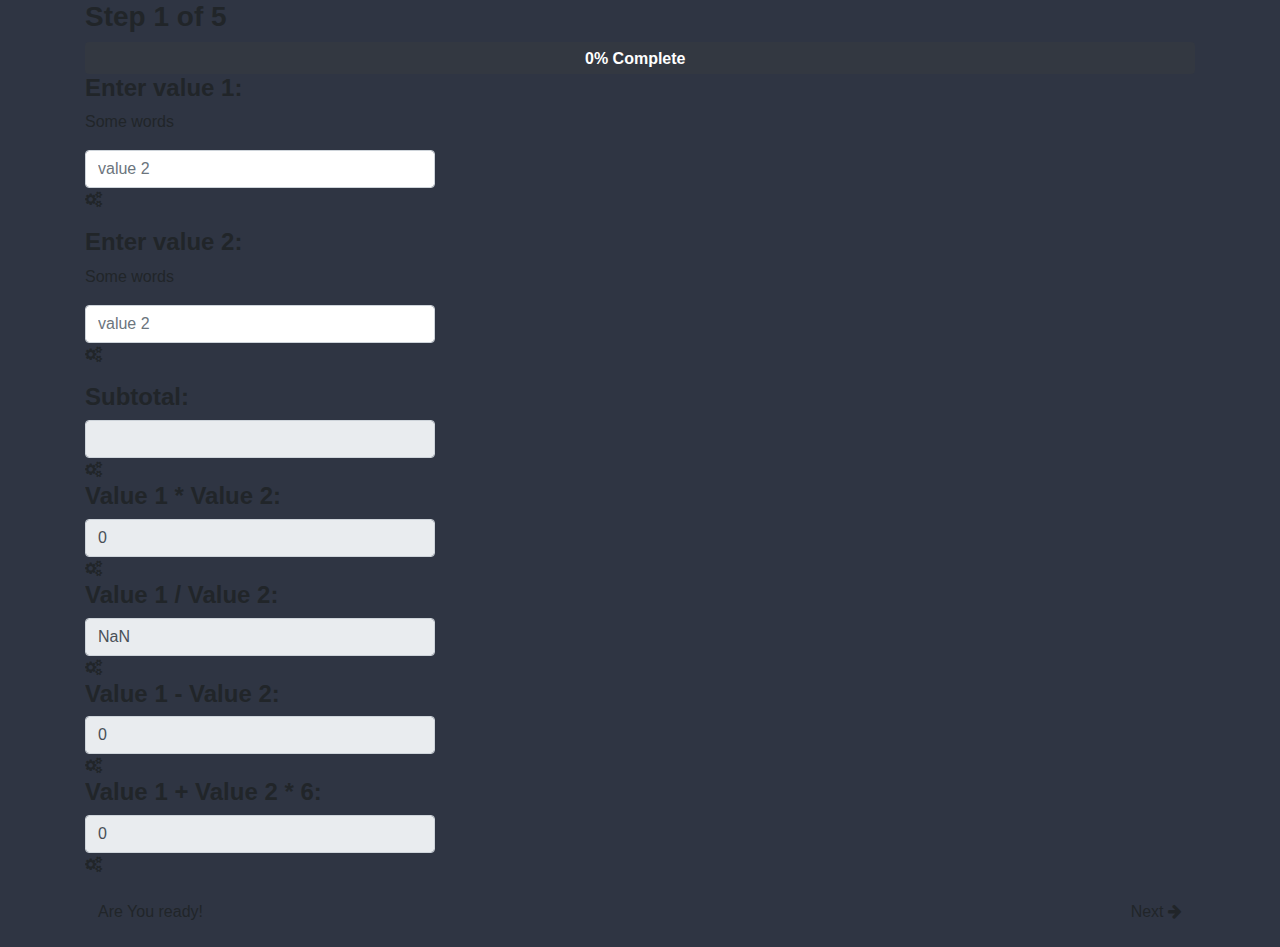
<file: index-original.html>
<!DOCTYPE html>
<!--[if lt IE 7]>      <html class="no-js lt-ie9 lt-ie8 lt-ie7"> <![endif]-->
<!--[if IE 7]>         <html class="no-js lt-ie9 lt-ie8"> <![endif]-->
<!--[if IE 8]>         <html class="no-js lt-ie9"> <![endif]-->
<!--[if gt IE 8]><!--> <html class="no-js"> <!--<![endif]-->
  <head>
    <meta charset="utf-8">
    <meta http-equiv="X-UA-Compatible" content="IE=edge">
    <title></title>
    <meta name="description" content="">
    <meta name="viewport" content="width=device-width, initial-scale=1">
    <link href="css/bootstrap.css" rel="stylesheet" type="text/css">
    <link href="css/bootstrap-datepicker3.min.css" rel="stylesheet">
    <!-- <link href="css/font-awesome.min.css" rel="stylesheet"> -->
    <link href="https://stackpath.bootstrapcdn.com/font-awesome/4.7.0/css/font-awesome.min.css" rel="stylesheet">
    <link href="css/sweetalert.css" rel="stylesheet">
    <link href="css/multi-step-html-form.css" rel="stylesheet">
  </head>
  <body>
    <!--[if lt IE 7]>
      <p class="browsehappy">You are using an <strong>outdated</strong> browser. Please <a href="#">upgrade your browser</a> to improve your experience.</p>
    <![endif]-->
    

    <div id="page-wrapper" class="container">
      <!-- <div class="row">
        <div class="col-lg-12">
          <form class="form-horizontal" id="dynamic">
            <table class="table">
              <thead>
                  <tr>
                      <td style="width:  5%" class="text-center"><label>No.</label></td>
                      <td style="width: 45%"><label>Item Name</label></td>
                      <td style="width: 15%" class="text-center"><label>Price</label></td>
                      <td style="width:  5%" class="text-center"><label>Qty</label></td>
                      <td style="width:  5%" class="text-center"><label>% Disc</label></td>
                      <td style="width: 15%" class="text-center"><label>Total Price</label></td>
                      <td style="width:  5%" class="text-center"><label>Remove</label></td>
                  </tr>
              </thead>
              <tbody id="itemlist">
                  <tr>
                      <td><input class="form-control input-sm text-right" data-cell="A1" data-format="0"></td>
                      <td><input class="form-control input-sm" data-cell="B1"></td>
                      <td><input class="form-control input-sm text-right" data-cell="C1" data-format="$ 0,0.00"></td>
                      <td><input class="form-control input-sm text-right" data-cell="D1" data-format="0[.]00"></td>
                      <td><input class="form-control input-sm text-right" data-cell="E1" data-format="0,0[.]00 %"></td>
                      <td><input class="form-control input-sm text-right" data-cell="F1" data-format="$ 0,0.00" data-formula="D1*(C1-(C1*E1))"></td>
                      <td class="text-center"><button class="btn-remove btn btn-sm btn-danger"><i class="fa fa-times fa-fw"></i></button></td>
                  </tr>
                  <tr>
                      <td><input class="form-control input-sm text-right" data-cell="A2" data-format="0"></td>
                      <td><input class="form-control input-sm" data-cell="B2"></td>
                      <td><input class="form-control input-sm text-right" data-cell="C2" data-format="$ 0,0.00"></td>
                      <td><input class="form-control input-sm text-right" data-cell="D2" data-format="0[.]00"></td>
                      <td><input class="form-control input-sm text-right" data-cell="E2" data-format="0,0[.]00 %"></td>
                      <td><input class="form-control input-sm text-right" data-cell="F2" data-format="$ 0,0.00" data-formula="D2*(C2-(C2*E2))"></td>
                      <td class="text-center"><button class="btn-remove btn btn-sm btn-danger"><i class="fa fa-times fa-fw"></i></button></td>
                  </tr>
                  <tr>
                      <td><input class="form-control input-sm text-right" data-cell="A3" data-format="0"></td>
                      <td><input class="form-control input-sm" data-cell="B3"></td>
                      <td><input class="form-control input-sm text-right" data-cell="C3" data-format="$ 0,0.00"></td>
                      <td><input class="form-control input-sm text-right" data-cell="D3" data-format="0[.]00"></td>
                      <td><input class="form-control input-sm text-right" data-cell="E3" data-format="0,0[.]00 %"></td>
                      <td><input class="form-control input-sm text-right" data-cell="F3" data-format="$ 0,0.00" data-formula="D3*(C3-(C3*E3))"></td>
                      <td class="text-center"><button class="btn-remove btn btn-sm btn-danger"><i class="fa fa-times fa-fw"></i></button></td>
                  </tr>
                  <tr>
                      <td><input class="form-control input-sm text-right" data-cell="A4" data-format="0"></td>
                      <td><input class="form-control input-sm" data-cell="B4"></td>
                      <td><input class="form-control input-sm text-right" data-cell="C4" data-format="$ 0,0.00"></td>
                      <td><input class="form-control input-sm text-right" data-cell="D4" data-format="0[.]00"></td>
                      <td><input class="form-control input-sm text-right" data-cell="E4" data-format="0,0[.]00 %"></td>
                      <td><input class="form-control input-sm text-right" data-cell="F4" data-format="$ 0,0.00" data-formula="D4*(C4-(C4*E4))"></td>
                      <td class="text-center"><button class="btn-remove btn btn-sm btn-danger"><i class="fa fa-times fa-fw"></i></button></td>
                  </tr>
                  <tr>
                      <td><input class="form-control input-sm text-right" data-cell="A5" data-format="0"></td>
                      <td><input class="form-control input-sm" data-cell="B5"></td>
                      <td><input class="form-control input-sm text-right" data-cell="C5" data-format="$ 0,0.00"></td>
                      <td><input class="form-control input-sm text-right" data-cell="D5" data-format="0[.]00"></td>
                      <td><input class="form-control input-sm text-right" data-cell="E5" data-format="0,0[.]00 %"></td>
                      <td><input class="form-control input-sm text-right" data-cell="F5" data-format="$ 0,0.00" data-formula="D5*(C5-(C5*E5))"></td>
                      <td class="text-center"><button class="btn-remove btn btn-sm btn-danger"><i class="fa fa-times fa-fw"></i></button></td>
                  </tr>
              </tbody>
              <tfoot>
                  <tr style="margin-top:30px">
                      <td>
                          <button id="add_item" class="btn btn-sm btn-primary">Add Item</button>
                      </td>
                      <td colspan="4" class="text-right">
                          <label for="total">Total Price - Discount :</label>
                      </td>
                      <td class="text-right">
                          <label data-cell="G1" data-format="$ 0,0.00" data-formula="SUM(F1:F5)"></label>
                      </td>
                      <td>&nbsp;</td>
                  </tr>
              </tfoot>
            </table>
          </form>
        </div>
      </div> -->

      <div class="row">
        <div class="col-lg-12">
          <form class="QuoteForm" data-toggle="validator" enctype="multipart/form-data" id="QuoteForm" name="QuoteForm" novalidate="true">
            <div class="section-wrap">
              <div class="section" id="section-1">
                
                <fieldset>
                  <h3 class="section-title">Step 1 of 5</h3>
                  <div class="progress">
                    <div class="progress-bar" style="width:0%">
                      <div class="progress-bar-text">0% Complete</div>
                    </div>
                  </div>
                  <div class="help-block with-errors mandatory-error"></div>
                  
                  <h4 data-cell="T1">Enter value 1:</h4>
                  <p>Some words</p>
                  <div class="form-group validtest1">
                    <div class="row">
                      <div class="col-sm-4">
                        <input class="form-control" id="test1" data-cell="A1" data-format="0[.]00" placeholder="value 2">
                        <div class="input-group-icon"><i class="fa fa-cogs"></i></div>
                      </div>
                    </div>
                    <div class="help-block with-errors"></div>
                  </div>

                  <h4 data-cell="T2">Enter value 2:</h4>
                  <p>Some words</p>
                  <div class="form-group validtest2">
                    <div class="row">
                      <div class="col-sm-4">
                        <input class="form-control" id="test2" data-cell="A2" data-format="0[.]00" placeholder="value 2">
                        <div class="input-group-icon"><i class="fa fa-cogs"></i></div>
                      </div>                      
                    </div>
                    <div class="help-block with-errors"></div>
                  </div>
                  
                  <div class="form-group">
                    <h4>Subtotal:</h4>
                    <div class="row">
                      <div class="col-sm-4">
                        <input class="form-control" id="result" data-cell="F1" data-format="0[.]00" data-formula="A1+A2" disabled>
                        <div class="input-group-icon"><i class="fa fa-cogs"></i></div>
                      </div>
                    </div>

                    <h4>Value 1 * Value 2:</h4>
                    <div class="row">
                      <div class="col-sm-4">
                        <input class="form-control" id="result" data-cell="F2" data-format="0[.]00" data-formula="A1*A2" disabled>
                        <div class="input-group-icon"><i class="fa fa-cogs"></i></div>
                      </div>
                    </div>

                    <h4>Value 1 / Value 2:</h4>
                    <div class="row">
                      <div class="col-sm-4">
                        <input class="form-control" id="result" data-cell="F3" data-format="0[.]00" data-formula="A1/A2" disabled>
                        <div class="input-group-icon"><i class="fa fa-cogs"></i></div>
                      </div>
                    </div>

                    <h4>Value 1 - Value 2:</h4>
                    <div class="row">
                      <div class="col-sm-4">
                        <input class="form-control" id="result" data-cell="F4" data-format="0[.]00" data-formula="A1-A2" disabled>
                        <div class="input-group-icon"><i class="fa fa-cogs"></i></div>
                      </div>
                    </div>

                    <h4>Value 1 + Value 2 * 6:</h4>
                    <div class="row">
                      <div class="col-sm-4">
                        <input class="form-control" id="result" data-cell="F5" data-format="0[.]00" data-formula="(A1+A2)*6" disabled>
                        <div class="input-group-icon"><i class="fa fa-cogs"></i></div>
                      </div>
                    </div>

                    <!-- <div data-formula="GRAPH(F1:F5, ['type=bar', 'label=F1:F5', 'legend=F1:F5'])"></div> -->
                  </div>

                  <!-- <div id="android-services-box" style="display: none;">
                    <h4>Select Android Service:</h4>
                    <div class="form-group validandroidreqsevice">
                      <select class="form-control" id="androidreqsevice" name="androidreqsevice">
                        <option value="">--- Select a Sevice* ---</option>
                        <option value="App Devlopment">App Devlopment</option>
                        <option value="App Design">App Design</option>
                        <option value="Add-ons">Add-ons</option>
                        <option value="Game Devlopment">Game Devlopment</option>
                      </select>
                      <div class="input-group-icon"><i class="fa fa-cogs"></i>
                      </div>
                      <div class="help-block with-errors"></div>
                    </div>
                    <h4>Select Android Features:</h4>
                    <div class="form-group validandroidreqfeatures">
                      <select class="form-control" id="androidreqfeatures" name="androidreqfeatures[]" multiple="">
                        <option value="Features Android1">Features Android1</option>
                        <option value="Features Android2">Features Android2</option>
                        <option value="Features Android3">Features Android3</option>
                        <option value="Features Android4">Features Android4</option>
                        <option value="Features Android5">Features Android5</option>
                        <option value="Features Android6">Features Android6</option>
                      </select>
                      <div class="input-group-icon"><i class="fa fa-bars"></i>
                      </div>
                      <div class="help-block with-errors"></div>
                    </div>
                  </div>
                  <div id="apple-services-box" style="display: none;">
                    <h4>Select Apple Service:</h4>
                    <div class="form-group validapplereqsevice">
                      <select class="form-control" id="applereqsevice" name="applereqsevice">
                        <option value="">--- Select a Sevice* ---</option>
                        <option value="App Devlopment">App Devlopment</option>
                        <option value="App Design">App Design</option>
                        <option value="Add-ons">Add-ons</option>
                        <option value="Game Devlopment">Game Devlopment</option>
                      </select>
                      <div class="input-group-icon"><i class="fa fa-cogs"></i>
                      </div>
                      <div class="help-block with-errors"></div>
                    </div>
                    <h4>Select Apple Features:</h4>
                    <div class="form-group validapplereqfeatures">
                      <select class="form-control" id="applereqfeatures" name="applereqfeatures[]" multiple="">
                        <option value="Features Apple1">Features Apple1</option>
                        <option value="Features Apple2">Features Apple2</option>
                        <option value="Features Apple3">Features Apple3</option>
                        <option value="Features Apple4">Features Apple4</option>
                        <option value="Features Apple5">Features Apple5</option>
                        <option value="Features Apple6">Features Apple6</option>
                      </select>
                      <div class="input-group-icon"><i class="fa fa-bars"></i>
                      </div>
                      <div class="help-block with-errors"></div>
                    </div>
                  </div>
                  <div id="windows-services-box" style="display: none;">
                    <h4>Select Windows Service:</h4>
                    <div class="form-group validwindowsreqsevice">
                      <select class="form-control" id="windowsreqsevice" name="windowsreqsevice">
                        <option value="">--- Select a Sevice* ---</option>
                        <option value="Web Devlopment">Web Devlopment</option>
                        <option value="Web Design">Web Design</option>
                        <option value="Graphic Design">Graphic Design</option>
                        <option value="e-Commerce">e-Commerce</option>
                      </select>
                      <div class="input-group-icon"><i class="fa fa-cogs"></i>
                      </div>
                      <div class="help-block with-errors"></div>
                    </div>
                    <h4>Select Windows Features:</h4>
                    <div class="form-group validwindowsreqfeatures">
                      <select class="form-control" id="windowsreqfeatures" name="windowsreqfeatures[]" multiple="">
                        <option value="Features 1">Features 1</option>
                        <option value="Features 2">Features 2</option>
                        <option value="Features 3">Features 3</option>
                        <option value="Features 4">Features 4</option>
                        <option value="Features 5">Features 5</option>
                        <option value="Features 6">Features 6</option>
                      </select>
                      <div class="input-group-icon"><i class="fa fa-bars"></i>
                      </div>
                      <div class="help-block with-errors"></div>
                    </div>
                  </div> -->

                  <div class="form-group quoteForm-step-1">
                    <button class="btn btn-default disable" type="button">Are You ready!</button>
                    <button class="btn btn-custom pull-right" type="button" onclick="nextStep2()">Next <span class="fa fa-arrow-right"></span>
                    </button>
                  </div>
                </fieldset>
              </div>
              <div class="section slide-right" id="section-2">
                <fieldset>
                  <h3 class="section-title">Step 2 of 5</h3>
                  <div class="progress">
                    <div class="progress-bar" style="width:25%">
                      <div class="progress-bar-text">25% Complete</div>
                    </div>
                  </div>
                  <div class="row">
                    <div class="col-sm-4">
                      <!-- <input class="form-control" id="result" data-cell="G1" data-format="0[.]00" data-formula="A1+A2" disabled> -->
                      <label data-cell="D2" data-formula="SUM(A1:A2)" data-format="0[.]00"></label>
                      <div data-formula="GRAPH(A1:A2, ['type=donut', 'legend=T1:T2'])" style="width:250px; height:250px;"></div>
                      <div data-formula="GRAPH(A1:A2, ['type=bar', 'label=T1:T2', 'legend=T1:T2'])"></div>
                      <!-- <div class="input-group-icon"><i class="fa fa-cogs"></i></div> -->
                    </div>
                  </div>
                  <h4>Project Budget:</h4>
                  <div class="help-block with-errors mandatory-error"></div>
                  <div class="form-group validprobudget">
                    <select class="form-control" id="probudget" name="probudget" data-error="Please Select Budget" required="">
                      <option value="">--- Select Budget* ---</option>
                      <option value="Around $500">Around $500</option>
                      <option value="$500 - $1000">$500 - $1000</option>
                      <option value="$1000 - $1500">$1000 - $1500</option>
                      <option value="$1500 - $2000">$1500 - $2000</option>
                      <option value="$2000 - $2500">$2000 - $2500</option>
                      <option value="$2500 - $3000">$2500 - $3000</option>
                      <option value="$3000 - $4000">$3000 - $4000</option>
                      <option value="$4000 - $5000">$4000 - $5000</option>
                      <option value="$5000+">$5000+</option>
                    </select>
                    <div class="input-group-icon"><i class="fa fa-usd"></i>
                    </div>
                    <div class="help-block with-errors"></div>
                  </div>
                  <h4>Project Priority*:</h4>
                  <div class="form-group validpriority">
                    <label class="radio-inline">
                      <input id="priority1" name="priority" type="radio" value="Low">Low</label>
                    <label class="radio-inline">
                      <input id="priority2" name="priority" type="radio" value="Medium">Medium</label>
                    <label class="radio-inline">
                      <input id="priority3" name="priority" type="radio" value="Argent">Argent</label>
                    <div class="help-block with-errors"></div>
                  </div>
                  <h4>Estimated Launch Date*:</h4>
                  <div class="form-group validlaunchdate" id="estimated-launch-date">
                    <input id="launchdate" name="launchdate" class="form-control" data-error="Please Select Launch Date" placeholder="dd MM, yyyy" required="">
                    <div class="input-group-icon"><i class="fa fa-calendar"></i>
                    </div>
                    <div class="help-block with-errors"></div>
                  </div>
                  <div class="form-group quoteForm-step-2">
                    <button class="btn btn-custom" type="button" onclick="previousStep1()"><span class="fa fa-arrow-left"></span> Back</button>
                    <button class="btn btn-custom pull-right" type="button" onclick="nextStep3()">Next <span class="fa fa-arrow-right"></span>
                    </button>
                  </div>
                </fieldset>
              </div>
              <div class="section slide-right" id="section-3">
                <fieldset>
                  <h3 class="section-title">Step 3 of 5</h3>
                  <div class="progress">
                    <div class="progress-bar" style="width:50%">
                      <div class="progress-bar-text">50% Complete</div>
                    </div>
                  </div>
                  <h4>Provide Your Identity:</h4>
                  <div class="help-block with-errors mandatory-error"></div>
                  <div class="form-group validfname">
                    <input id="fname" name="fname" class="form-control" data-error="Please enter First Name" placeholder="First Name*" required="" style="background-image: url(&quot;[data-uri]&quot;); background-repeat: no-repeat; background-attachment: scroll; background-size: 16px 18px; background-position: 98% 50%;">
                    <div class="input-group-icon"><i class="fa fa-user"></i>
                    </div>
                    <div class="help-block with-errors"></div>
                  </div>
                  <div class="form-group validlname">
                    <input id="lname" name="lname" class="form-control" data-error="Please enter Last Name" placeholder="Last Name*" required="">
                    <div class="input-group-icon"><i class="fa fa-user"></i>
                    </div>
                    <div class="help-block with-errors"></div>
                  </div>
                  <div class="form-group validgender">
                    <select class="form-control" id="gender" name="gender" data-error="Please Select Gender" required="">
                      <option value="">--- Select Your Gender* ---</option>
                      <option value="Male">Male</option>
                      <option value="Femal">Female</option>
                    </select>
                    <div class="input-group-icon"><i class="fa fa-mars"></i>
                    </div>
                    <div class="help-block with-errors"></div>
                  </div>
                  <div class="form-group validaddress">
                    <input id="address" name="address" class="form-control" data-error="Please enter address" placeholder="Address*" required="" autocomplete="off">
                    <div class="input-group-icon"><i class="fa fa-map-marker"></i>
                    </div>
                    <div class="help-block with-errors"></div>
                  </div>
                  <div class="form-group validemail">
                    <input id="email" name="email" type="email" class="form-control" data-error="Please enter valid email" placeholder="Email*" required="">
                    <div class="input-group-icon"><i class="fa fa-envelope"></i>
                    </div>
                    <div class="help-block with-errors"></div>
                  </div>
                  <div class="form-group validphone">
                    <input id="phone" name="phone" class="form-control" data-error="Please enter valid phone" placeholder="Phone*" required="">
                    <div class="input-group-icon"><i class="fa fa-phone"></i>
                    </div>
                    <div class="help-block with-errors"></div>
                  </div>
                  <div class="form-group quoteForm-step-3">
                    <button class="btn btn-custom" type="button" onclick="previousStep2()"><span class="fa fa-arrow-left"></span> Back</button>
                    <button class="btn btn-custom pull-right" type="button" onclick="nextStep4()" id="nextStepFour">Next <span class="fa fa-arrow-right"></span>
                    </button>
                  </div>
                </fieldset>
              </div>
              <div class="section slide-right" id="section-4">
                <fieldset>
                  <h3 class="section-title">Step 4 of 5</h3>
                  <div class="progress">
                    <div class="progress-bar" style="width:75%">
                      <div class="progress-bar-text">75% Complete</div>
                    </div>
                  </div>
                  <div class="help-block with-errors mandatory-error"></div>
                  <h4>Provide Requirement Details:</h4>
                  <div class="form-group validreqdetails">
                    <textarea class="form-control" id="requirementdetails" name="requirementdetails" placeholder="Provide Requirement Details*" rows="3" data-error="Provide Requirement Details" required=""></textarea>
                    <div class="input-group-icon"><i class="fa fa-info-circle"></i>
                    </div>
                    <div class="help-block with-errors"></div>
                  </div>
                  <div class="form-group">
                    <textarea class="form-control" id="additionalinfo" name="additionalinfo" placeholder="Additional Info(optional)" rows="3"></textarea>
                    <div class="input-group-icon"><i class="fa fa-info-circle"></i>
                    </div>
                  </div>
                  <div class="form-group validpreferedcontact">
                    <h4>Prefered Contact Method*:</h4>
                    <label class="radio-inline">
                      <input id="preferedcontact1" name="preferedcontact" type="radio" value="email">email</label>
                    <label class="radio-inline">
                      <input id="preferedcontact2" name="preferedcontact" type="radio" value="Phone">Phone</label>
                    <div class="help-block with-errors"></div>
                  </div>
                  <div class="form-group validagree">
                    <div class="checkbox">
                      <label>
                        <input id="aggre" name="aggre" type="checkbox" value="1">Aggre with terms &amp; conditions</label>
                    </div>
                    <div class="help-block with-errors"></div>
                  </div>
                  <div class="form-group quoteForm-step-4">
                    <button class="btn btn-custom" type="button" onclick="previousStep3()"><span class="fa fa-arrow-left"></span> Back</button>
                    <button class="btn btn-custom pull-right" type="button" onclick="nextStep5()">Next <span class="fa fa-arrow-right"></span>
                    </button>
                  </div>
                </fieldset>
              </div>
              <div class="section slide-right review-submit-section" id="section-5">
                <fieldset>
                  <h3 class="section-title">Step 5 of 5: Review &amp; Submit</h3>
                  <div class="progress">
                    <div class="progress-bar" style="width:100%">
                      <div class="progress-bar-text">100% Complete</div>
                    </div>
                  </div>
                  <h4>Your Inputed Data Summery:</h4>
                  <div class="row">
                    <div class="col-sm-12 col-md-6 column">
                      <h5>Section One</h5>
                      <div class="section-info-box">
                        <p id="testData"></p>
                        <p id="osData"></p>
                        <p id="androidserviceData"></p>
                        <p id="androidreqfeaturesData"></p>
                        <p id="appleserviceData"></p>
                        <p id="applereqfeaturesData"></p>
                        <p id="windowsserviceData"></p>
                        <p id="windowsreqfeaturesData"></p>
                      </div>
                      <h5>Section Two</h5>
                      <div class="section-info-box">
                        <p id="probudgetData"></p>
                        <p id="priorityData"></p>
                        <p id="launchdateData"></p>
                      </div>
                    </div>
                    <div class="col-sm-12 col-md-6 column">
                      <h5>Section Three</h5>
                      <div class="section-info-box">
                        <p id="firstNameData"></p>
                        <p id="lastNameData"></p>
                        <p id="genderData"></p>
                        <p id="addressData"></p>
                        <p id="emailaddressData"></p>
                        <p id="phoneData"></p>
                      </div>
                      <h5>Section Four</h5>
                      <div class="section-info-box">
                        <p id="requirementdetailsData"></p>
                        <p id="additionalinfoData"></p>
                        <p id="preferedcontactData"></p>
                      </div>
                    </div>
                    <div class="col-sm-12">
                      <div><strong>Would you like to provide requirements details as Attachment?</strong>
                      </div>
                      <div class="form-group attachmentFile">
                        <label class="input-group-btn"><span class="btn">Browse… <input id="userfile" name="userfile" type="file"></span>
                        </label>
                        <input id="attachedFile" class="form-control" placeholder="Browse to select file" readonly="">
                      </div>
                    </div>
                    <div class="form-group col-sm-12">
                      <div id="humanCheckCaptchaBox">Solve The Math</div>
                      <div id="firstDigit">
                        <input name="mathfirstnum" id="mathfirstnum" class="form-control" type="text" value="7" readonly="">
                      </div>+
                      <div id="secondDigit">
                        <input name="mathsecondnum" id="mathsecondnum" class="form-control" type="text" value="4" readonly="">
                      </div>=
                      <input id="humanCheckCaptchaInput" name="humanCheckCaptchaInput" class="form-control" data-error="Please solve Captcha" placeholder="" required="" maxlength="3">
                      <div class="help-block with-errors"></div>
                    </div>
                    <div class="col-sm-12">
                      <p id="AggreData"><strong>Aggre with terms &amp; conditions:</strong> 
                        <input id="aggre2" name="aggre2" type="checkbox" value="1" checked="" disabled="">
                      </p>
                      <div class="hidden" id="mgsContactSubmit"></div>
                      <div class="form-group quoteForm-step-5" id="final-step-buttons">
                        <button class="btn btn-custom" type="button" onclick="previousStep4()"><span class="fa fa-arrow-left"></span> Back</button>
                        <button class="btn btn-custom pull-right disabled" type="submit" id="Submit">Submit</button>
                      </div>
                    </div>
                  </div>
                </fieldset>
              </div>
            </div>
          </form>
        </div>
      </div>
    </div>


    <script src="js/jquery-calx-sample-2.2.8.min.js" type="text/javascript"></script>
    <script src="js/bootstrap.js" type="text/javascript"></script>

    <script src="js/bootstrap-datepicker.min.js"></script>
    <script src="js/sweetalert.min.js"></script>
    <script src="js/validator.min.js"></script>
    <script src="js/steps-form-original.js" type="text/javascript"></script>

    <script>
      $('#dynamic').calx();
      $('#QuoteForm').calx();
    </script>

  </body>
</html>
</file>
<file: css/sweetalert.css>
body.stop-scrolling {
  height: 100%;
  overflow: hidden; }

.sweet-overlay {
  background-color: black;
  /* IE8 */
  -ms-filter: "progid:DXImageTransform.Microsoft.Alpha(Opacity=40)";
  /* IE8 */
  background-color: rgba(0, 0, 0, 0.4);
  position: fixed;
  left: 0;
  right: 0;
  top: 0;
  bottom: 0;
  display: none;
  z-index: 10000; }

.sweet-alert {
  background-color: white;
  font-family: 'Open Sans', 'Helvetica Neue', Helvetica, Arial, sans-serif;
  width: 478px;
  padding: 17px;
  border-radius: 5px;
  text-align: center;
  position: fixed;
  left: 50%;
  top: 50%;
  margin-left: -256px;
  margin-top: -200px;
  overflow: hidden;
  display: none;
  z-index: 99999; }
  @media all and (max-width: 540px) {
    .sweet-alert {
      width: auto;
      margin-left: 0;
      margin-right: 0;
      left: 15px;
      right: 15px; } }
  .sweet-alert h2 {
    color: #575757;
    font-size: 30px;
    text-align: center;
    font-weight: 600;
    text-transform: none;
    position: relative;
    margin: 25px 0;
    padding: 0;
    line-height: 40px;
    display: block; }
  .sweet-alert p {
    color: #797979;
    font-size: 16px;
    text-align: center;
    font-weight: 300;
    position: relative;
    text-align: inherit;
    float: none;
    margin: 0;
    padding: 0;
    line-height: normal; }
  .sweet-alert fieldset {
    border: none;
    position: relative; }
  .sweet-alert .sa-error-container {
    background-color: #f1f1f1;
    margin-left: -17px;
    margin-right: -17px;
    overflow: hidden;
    padding: 0 10px;
    max-height: 0;
    webkit-transition: padding 0.15s, max-height 0.15s;
    transition: padding 0.15s, max-height 0.15s; }
    .sweet-alert .sa-error-container.show {
      padding: 10px 0;
      max-height: 100px;
      webkit-transition: padding 0.2s, max-height 0.2s;
      transition: padding 0.25s, max-height 0.25s; }
    .sweet-alert .sa-error-container .icon {
      display: inline-block;
      width: 24px;
      height: 24px;
      border-radius: 50%;
      background-color: #ea7d7d;
      color: white;
      line-height: 24px;
      text-align: center;
      margin-right: 3px; }
    .sweet-alert .sa-error-container p {
      display: inline-block; }
  .sweet-alert .sa-input-error {
    position: absolute;
    top: 29px;
    right: 26px;
    width: 20px;
    height: 20px;
    opacity: 0;
    -webkit-transform: scale(0.5);
    transform: scale(0.5);
    -webkit-transform-origin: 50% 50%;
    transform-origin: 50% 50%;
    -webkit-transition: all 0.1s;
    transition: all 0.1s; }
    .sweet-alert .sa-input-error::before, .sweet-alert .sa-input-error::after {
      content: "";
      width: 20px;
      height: 6px;
      background-color: #f06e57;
      border-radius: 3px;
      position: absolute;
      top: 50%;
      margin-top: -4px;
      left: 50%;
      margin-left: -9px; }
    .sweet-alert .sa-input-error::before {
      -webkit-transform: rotate(-45deg);
      transform: rotate(-45deg); }
    .sweet-alert .sa-input-error::after {
      -webkit-transform: rotate(45deg);
      transform: rotate(45deg); }
    .sweet-alert .sa-input-error.show {
      opacity: 1;
      -webkit-transform: scale(1);
      transform: scale(1); }
  .sweet-alert input {
    width: 100%;
    box-sizing: border-box;
    border-radius: 3px;
    border: 1px solid #d7d7d7;
    height: 43px;
    margin-top: 10px;
    margin-bottom: 17px;
    font-size: 18px;
    box-shadow: inset 0px 1px 1px rgba(0, 0, 0, 0.06);
    padding: 0 12px;
    display: none;
    -webkit-transition: all 0.3s;
    transition: all 0.3s; }
    .sweet-alert input:focus {
      outline: none;
      box-shadow: 0px 0px 3px #c4e6f5;
      border: 1px solid #b4dbed; }
      .sweet-alert input:focus::-moz-placeholder {
        transition: opacity 0.3s 0.03s ease;
        opacity: 0.5; }
      .sweet-alert input:focus:-ms-input-placeholder {
        transition: opacity 0.3s 0.03s ease;
        opacity: 0.5; }
      .sweet-alert input:focus::-webkit-input-placeholder {
        transition: opacity 0.3s 0.03s ease;
        opacity: 0.5; }
    .sweet-alert input::-moz-placeholder {
      color: #bdbdbd; }
    .sweet-alert input::-ms-clear {
      display: none; }
    .sweet-alert input:-ms-input-placeholder {
      color: #bdbdbd; }
    .sweet-alert input::-webkit-input-placeholder {
      color: #bdbdbd; }
  .sweet-alert.show-input input {
    display: block; }
  .sweet-alert .sa-confirm-button-container {
    display: inline-block;
    position: relative; }
  .sweet-alert .la-ball-fall {
    position: absolute;
    left: 50%;
    top: 50%;
    margin-left: -27px;
    margin-top: 4px;
    opacity: 0;
    visibility: hidden; }
  .sweet-alert button {
    background-color: #8CD4F5;
    color: white;
    border: none;
    box-shadow: none;
    font-size: 17px;
    font-weight: 500;
    -webkit-border-radius: 4px;
    border-radius: 5px;
    padding: 10px 32px;
    margin: 26px 5px 0 5px;
    cursor: pointer; }
    .sweet-alert button:focus {
      outline: none;
      box-shadow: 0 0 2px rgba(128, 179, 235, 0.5), inset 0 0 0 1px rgba(0, 0, 0, 0.05); }
    .sweet-alert button:hover {
      background-color: #7ecff4; }
    .sweet-alert button:active {
      background-color: #5dc2f1; }
    .sweet-alert button.cancel {
      background-color: #C1C1C1; }
      .sweet-alert button.cancel:hover {
        background-color: #b9b9b9; }
      .sweet-alert button.cancel:active {
        background-color: #a8a8a8; }
      .sweet-alert button.cancel:focus {
        box-shadow: rgba(197, 205, 211, 0.8) 0px 0px 2px, rgba(0, 0, 0, 0.0470588) 0px 0px 0px 1px inset !important; }
    .sweet-alert button[disabled] {
      opacity: .6;
      cursor: default; }
    .sweet-alert button.confirm[disabled] {
      color: transparent; }
      .sweet-alert button.confirm[disabled] ~ .la-ball-fall {
        opacity: 1;
        visibility: visible;
        transition-delay: 0s; }
    .sweet-alert button::-moz-focus-inner {
      border: 0; }
  .sweet-alert[data-has-cancel-button=false] button {
    box-shadow: none !important; }
  .sweet-alert[data-has-confirm-button=false][data-has-cancel-button=false] {
    padding-bottom: 40px; }
  .sweet-alert .sa-icon {
    width: 80px;
    height: 80px;
    border: 4px solid gray;
    -webkit-border-radius: 40px;
    border-radius: 40px;
    border-radius: 50%;
    margin: 20px auto;
    padding: 0;
    position: relative;
    box-sizing: content-box; }
    .sweet-alert .sa-icon.sa-error {
      border-color: #F27474; }
      .sweet-alert .sa-icon.sa-error .sa-x-mark {
        position: relative;
        display: block; }
      .sweet-alert .sa-icon.sa-error .sa-line {
        position: absolute;
        height: 5px;
        width: 47px;
        background-color: #F27474;
        display: block;
        top: 37px;
        border-radius: 2px; }
        .sweet-alert .sa-icon.sa-error .sa-line.sa-left {
          -webkit-transform: rotate(45deg);
          transform: rotate(45deg);
          left: 17px; }
        .sweet-alert .sa-icon.sa-error .sa-line.sa-right {
          -webkit-transform: rotate(-45deg);
          transform: rotate(-45deg);
          right: 16px; }
    .sweet-alert .sa-icon.sa-warning {
      border-color: #F8BB86; }
      .sweet-alert .sa-icon.sa-warning .sa-body {
        position: absolute;
        width: 5px;
        height: 47px;
        left: 50%;
        top: 10px;
        -webkit-border-radius: 2px;
        border-radius: 2px;
        margin-left: -2px;
        background-color: #F8BB86; }
      .sweet-alert .sa-icon.sa-warning .sa-dot {
        position: absolute;
        width: 7px;
        height: 7px;
        -webkit-border-radius: 50%;
        border-radius: 50%;
        margin-left: -3px;
        left: 50%;
        bottom: 10px;
        background-color: #F8BB86; }
    .sweet-alert .sa-icon.sa-info {
      border-color: #C9DAE1; }
      .sweet-alert .sa-icon.sa-info::before {
        content: "";
        position: absolute;
        width: 5px;
        height: 29px;
        left: 50%;
        bottom: 17px;
        border-radius: 2px;
        margin-left: -2px;
        background-color: #C9DAE1; }
      .sweet-alert .sa-icon.sa-info::after {
        content: "";
        position: absolute;
        width: 7px;
        height: 7px;
        border-radius: 50%;
        margin-left: -3px;
        top: 19px;
        background-color: #C9DAE1;
        left: 50%; }
    .sweet-alert .sa-icon.sa-success {
      border-color: #A5DC86; }
      .sweet-alert .sa-icon.sa-success::before, .sweet-alert .sa-icon.sa-success::after {
        content: '';
        -webkit-border-radius: 40px;
        border-radius: 40px;
        border-radius: 50%;
        position: absolute;
        width: 60px;
        height: 120px;
        background: white;
        -webkit-transform: rotate(45deg);
        transform: rotate(45deg); }
      .sweet-alert .sa-icon.sa-success::before {
        -webkit-border-radius: 120px 0 0 120px;
        border-radius: 120px 0 0 120px;
        top: -7px;
        left: -33px;
        -webkit-transform: rotate(-45deg);
        transform: rotate(-45deg);
        -webkit-transform-origin: 60px 60px;
        transform-origin: 60px 60px; }
      .sweet-alert .sa-icon.sa-success::after {
        -webkit-border-radius: 0 120px 120px 0;
        border-radius: 0 120px 120px 0;
        top: -11px;
        left: 30px;
        -webkit-transform: rotate(-45deg);
        transform: rotate(-45deg);
        -webkit-transform-origin: 0px 60px;
        transform-origin: 0px 60px; }
      .sweet-alert .sa-icon.sa-success .sa-placeholder {
        width: 80px;
        height: 80px;
        border: 4px solid rgba(165, 220, 134, 0.2);
        -webkit-border-radius: 40px;
        border-radius: 40px;
        border-radius: 50%;
        box-sizing: content-box;
        position: absolute;
        left: -4px;
        top: -4px;
        z-index: 2; }
      .sweet-alert .sa-icon.sa-success .sa-fix {
        width: 5px;
        height: 90px;
        background-color: white;
        position: absolute;
        left: 28px;
        top: 8px;
        z-index: 1;
        -webkit-transform: rotate(-45deg);
        transform: rotate(-45deg); }
      .sweet-alert .sa-icon.sa-success .sa-line {
        height: 5px;
        background-color: #A5DC86;
        display: block;
        border-radius: 2px;
        position: absolute;
        z-index: 2; }
        .sweet-alert .sa-icon.sa-success .sa-line.sa-tip {
          width: 25px;
          left: 14px;
          top: 46px;
          -webkit-transform: rotate(45deg);
          transform: rotate(45deg); }
        .sweet-alert .sa-icon.sa-success .sa-line.sa-long {
          width: 47px;
          right: 8px;
          top: 38px;
          -webkit-transform: rotate(-45deg);
          transform: rotate(-45deg); }
    .sweet-alert .sa-icon.sa-custom {
      background-size: contain;
      border-radius: 0;
      border: none;
      background-position: center center;
      background-repeat: no-repeat; }

/*
 * Animations
 */
@-webkit-keyframes showSweetAlert {
  0% {
    transform: scale(0.7);
    -webkit-transform: scale(0.7); }
  45% {
    transform: scale(1.05);
    -webkit-transform: scale(1.05); }
  80% {
    transform: scale(0.95);
    -webkit-transform: scale(0.95); }
  100% {
    transform: scale(1);
    -webkit-transform: scale(1); } }

@keyframes showSweetAlert {
  0% {
    transform: scale(0.7);
    -webkit-transform: scale(0.7); }
  45% {
    transform: scale(1.05);
    -webkit-transform: scale(1.05); }
  80% {
    transform: scale(0.95);
    -webkit-transform: scale(0.95); }
  100% {
    transform: scale(1);
    -webkit-transform: scale(1); } }

@-webkit-keyframes hideSweetAlert {
  0% {
    transform: scale(1);
    -webkit-transform: scale(1); }
  100% {
    transform: scale(0.5);
    -webkit-transform: scale(0.5); } }

@keyframes hideSweetAlert {
  0% {
    transform: scale(1);
    -webkit-transform: scale(1); }
  100% {
    transform: scale(0.5);
    -webkit-transform: scale(0.5); } }

@-webkit-keyframes slideFromTop {
  0% {
    top: 0%; }
  100% {
    top: 50%; } }

@keyframes slideFromTop {
  0% {
    top: 0%; }
  100% {
    top: 50%; } }

@-webkit-keyframes slideToTop {
  0% {
    top: 50%; }
  100% {
    top: 0%; } }

@keyframes slideToTop {
  0% {
    top: 50%; }
  100% {
    top: 0%; } }

@-webkit-keyframes slideFromBottom {
  0% {
    top: 70%; }
  100% {
    top: 50%; } }

@keyframes slideFromBottom {
  0% {
    top: 70%; }
  100% {
    top: 50%; } }

@-webkit-keyframes slideToBottom {
  0% {
    top: 50%; }
  100% {
    top: 70%; } }

@keyframes slideToBottom {
  0% {
    top: 50%; }
  100% {
    top: 70%; } }

.showSweetAlert[data-animation=pop] {
  -webkit-animation: showSweetAlert 0.3s;
  animation: showSweetAlert 0.3s; }

.showSweetAlert[data-animation=none] {
  -webkit-animation: none;
  animation: none; }

.showSweetAlert[data-animation=slide-from-top] {
  -webkit-animation: slideFromTop 0.3s;
  animation: slideFromTop 0.3s; }

.showSweetAlert[data-animation=slide-from-bottom] {
  -webkit-animation: slideFromBottom 0.3s;
  animation: slideFromBottom 0.3s; }

.hideSweetAlert[data-animation=pop] {
  -webkit-animation: hideSweetAlert 0.2s;
  animation: hideSweetAlert 0.2s; }

.hideSweetAlert[data-animation=none] {
  -webkit-animation: none;
  animation: none; }

.hideSweetAlert[data-animation=slide-from-top] {
  -webkit-animation: slideToTop 0.4s;
  animation: slideToTop 0.4s; }

.hideSweetAlert[data-animation=slide-from-bottom] {
  -webkit-animation: slideToBottom 0.3s;
  animation: slideToBottom 0.3s; }

@-webkit-keyframes animateSuccessTip {
  0% {
    width: 0;
    left: 1px;
    top: 19px; }
  54% {
    width: 0;
    left: 1px;
    top: 19px; }
  70% {
    width: 50px;
    left: -8px;
    top: 37px; }
  84% {
    width: 17px;
    left: 21px;
    top: 48px; }
  100% {
    width: 25px;
    left: 14px;
    top: 45px; } }

@keyframes animateSuccessTip {
  0% {
    width: 0;
    left: 1px;
    top: 19px; }
  54% {
    width: 0;
    left: 1px;
    top: 19px; }
  70% {
    width: 50px;
    left: -8px;
    top: 37px; }
  84% {
    width: 17px;
    left: 21px;
    top: 48px; }
  100% {
    width: 25px;
    left: 14px;
    top: 45px; } }

@-webkit-keyframes animateSuccessLong {
  0% {
    width: 0;
    right: 46px;
    top: 54px; }
  65% {
    width: 0;
    right: 46px;
    top: 54px; }
  84% {
    width: 55px;
    right: 0px;
    top: 35px; }
  100% {
    width: 47px;
    right: 8px;
    top: 38px; } }

@keyframes animateSuccessLong {
  0% {
    width: 0;
    right: 46px;
    top: 54px; }
  65% {
    width: 0;
    right: 46px;
    top: 54px; }
  84% {
    width: 55px;
    right: 0px;
    top: 35px; }
  100% {
    width: 47px;
    right: 8px;
    top: 38px; } }

@-webkit-keyframes rotatePlaceholder {
  0% {
    transform: rotate(-45deg);
    -webkit-transform: rotate(-45deg); }
  5% {
    transform: rotate(-45deg);
    -webkit-transform: rotate(-45deg); }
  12% {
    transform: rotate(-405deg);
    -webkit-transform: rotate(-405deg); }
  100% {
    transform: rotate(-405deg);
    -webkit-transform: rotate(-405deg); } }

@keyframes rotatePlaceholder {
  0% {
    transform: rotate(-45deg);
    -webkit-transform: rotate(-45deg); }
  5% {
    transform: rotate(-45deg);
    -webkit-transform: rotate(-45deg); }
  12% {
    transform: rotate(-405deg);
    -webkit-transform: rotate(-405deg); }
  100% {
    transform: rotate(-405deg);
    -webkit-transform: rotate(-405deg); } }

.animateSuccessTip {
  -webkit-animation: animateSuccessTip 0.75s;
  animation: animateSuccessTip 0.75s; }

.animateSuccessLong {
  -webkit-animation: animateSuccessLong 0.75s;
  animation: animateSuccessLong 0.75s; }

.sa-icon.sa-success.animate::after {
  -webkit-animation: rotatePlaceholder 4.25s ease-in;
  animation: rotatePlaceholder 4.25s ease-in; }

@-webkit-keyframes animateErrorIcon {
  0% {
    transform: rotateX(100deg);
    -webkit-transform: rotateX(100deg);
    opacity: 0; }
  100% {
    transform: rotateX(0deg);
    -webkit-transform: rotateX(0deg);
    opacity: 1; } }

@keyframes animateErrorIcon {
  0% {
    transform: rotateX(100deg);
    -webkit-transform: rotateX(100deg);
    opacity: 0; }
  100% {
    transform: rotateX(0deg);
    -webkit-transform: rotateX(0deg);
    opacity: 1; } }

.animateErrorIcon {
  -webkit-animation: animateErrorIcon 0.5s;
  animation: animateErrorIcon 0.5s; }

@-webkit-keyframes animateXMark {
  0% {
    transform: scale(0.4);
    -webkit-transform: scale(0.4);
    margin-top: 26px;
    opacity: 0; }
  50% {
    transform: scale(0.4);
    -webkit-transform: scale(0.4);
    margin-top: 26px;
    opacity: 0; }
  80% {
    transform: scale(1.15);
    -webkit-transform: scale(1.15);
    margin-top: -6px; }
  100% {
    transform: scale(1);
    -webkit-transform: scale(1);
    margin-top: 0;
    opacity: 1; } }

@keyframes animateXMark {
  0% {
    transform: scale(0.4);
    -webkit-transform: scale(0.4);
    margin-top: 26px;
    opacity: 0; }
  50% {
    transform: scale(0.4);
    -webkit-transform: scale(0.4);
    margin-top: 26px;
    opacity: 0; }
  80% {
    transform: scale(1.15);
    -webkit-transform: scale(1.15);
    margin-top: -6px; }
  100% {
    transform: scale(1);
    -webkit-transform: scale(1);
    margin-top: 0;
    opacity: 1; } }

.animateXMark {
  -webkit-animation: animateXMark 0.5s;
  animation: animateXMark 0.5s; }

@-webkit-keyframes pulseWarning {
  0% {
    border-color: #F8D486; }
  100% {
    border-color: #F8BB86; } }

@keyframes pulseWarning {
  0% {
    border-color: #F8D486; }
  100% {
    border-color: #F8BB86; } }

.pulseWarning {
  -webkit-animation: pulseWarning 0.75s infinite alternate;
  animation: pulseWarning 0.75s infinite alternate; }

@-webkit-keyframes pulseWarningIns {
  0% {
    background-color: #F8D486; }
  100% {
    background-color: #F8BB86; } }

@keyframes pulseWarningIns {
  0% {
    background-color: #F8D486; }
  100% {
    background-color: #F8BB86; } }

.pulseWarningIns {
  -webkit-animation: pulseWarningIns 0.75s infinite alternate;
  animation: pulseWarningIns 0.75s infinite alternate; }

@-webkit-keyframes rotate-loading {
  0% {
    transform: rotate(0deg); }
  100% {
    transform: rotate(360deg); } }

@keyframes rotate-loading {
  0% {
    transform: rotate(0deg); }
  100% {
    transform: rotate(360deg); } }

/* Internet Explorer 9 has some special quirks that are fixed here */
/* The icons are not animated. */
/* This file is automatically merged into sweet-alert.min.js through Gulp */
/* Error icon */
.sweet-alert .sa-icon.sa-error .sa-line.sa-left {
  -ms-transform: rotate(45deg) \9; }

.sweet-alert .sa-icon.sa-error .sa-line.sa-right {
  -ms-transform: rotate(-45deg) \9; }

/* Success icon */
.sweet-alert .sa-icon.sa-success {
  border-color: transparent\9; }

.sweet-alert .sa-icon.sa-success .sa-line.sa-tip {
  -ms-transform: rotate(45deg) \9; }

.sweet-alert .sa-icon.sa-success .sa-line.sa-long {
  -ms-transform: rotate(-45deg) \9; }

/*!
 * Load Awesome v1.1.0 (http://github.danielcardoso.net/load-awesome/)
 * Copyright 2015 Daniel Cardoso <@DanielCardoso>
 * Licensed under MIT
 */
.la-ball-fall,
.la-ball-fall > div {
  position: relative;
  -webkit-box-sizing: border-box;
  -moz-box-sizing: border-box;
  box-sizing: border-box; }

.la-ball-fall {
  display: block;
  font-size: 0;
  color: #fff; }

.la-ball-fall.la-dark {
  color: #333; }

.la-ball-fall > div {
  display: inline-block;
  float: none;
  background-color: currentColor;
  border: 0 solid currentColor; }

.la-ball-fall {
  width: 54px;
  height: 18px; }

.la-ball-fall > div {
  width: 10px;
  height: 10px;
  margin: 4px;
  border-radius: 100%;
  opacity: 0;
  -webkit-animation: ball-fall 1s ease-in-out infinite;
  -moz-animation: ball-fall 1s ease-in-out infinite;
  -o-animation: ball-fall 1s ease-in-out infinite;
  animation: ball-fall 1s ease-in-out infinite; }

.la-ball-fall > div:nth-child(1) {
  -webkit-animation-delay: -200ms;
  -moz-animation-delay: -200ms;
  -o-animation-delay: -200ms;
  animation-delay: -200ms; }

.la-ball-fall > div:nth-child(2) {
  -webkit-animation-delay: -100ms;
  -moz-animation-delay: -100ms;
  -o-animation-delay: -100ms;
  animation-delay: -100ms; }

.la-ball-fall > div:nth-child(3) {
  -webkit-animation-delay: 0ms;
  -moz-animation-delay: 0ms;
  -o-animation-delay: 0ms;
  animation-delay: 0ms; }

.la-ball-fall.la-sm {
  width: 26px;
  height: 8px; }

.la-ball-fall.la-sm > div {
  width: 4px;
  height: 4px;
  margin: 2px; }

.la-ball-fall.la-2x {
  width: 108px;
  height: 36px; }

.la-ball-fall.la-2x > div {
  width: 20px;
  height: 20px;
  margin: 8px; }

.la-ball-fall.la-3x {
  width: 162px;
  height: 54px; }

.la-ball-fall.la-3x > div {
  width: 30px;
  height: 30px;
  margin: 12px; }

/*
 * Animation
 */
@-webkit-keyframes ball-fall {
  0% {
    opacity: 0;
    -webkit-transform: translateY(-145%);
    transform: translateY(-145%); }
  10% {
    opacity: .5; }
  20% {
    opacity: 1;
    -webkit-transform: translateY(0);
    transform: translateY(0); }
  80% {
    opacity: 1;
    -webkit-transform: translateY(0);
    transform: translateY(0); }
  90% {
    opacity: .5; }
  100% {
    opacity: 0;
    -webkit-transform: translateY(145%);
    transform: translateY(145%); } }

@-moz-keyframes ball-fall {
  0% {
    opacity: 0;
    -moz-transform: translateY(-145%);
    transform: translateY(-145%); }
  10% {
    opacity: .5; }
  20% {
    opacity: 1;
    -moz-transform: translateY(0);
    transform: translateY(0); }
  80% {
    opacity: 1;
    -moz-transform: translateY(0);
    transform: translateY(0); }
  90% {
    opacity: .5; }
  100% {
    opacity: 0;
    -moz-transform: translateY(145%);
    transform: translateY(145%); } }

@-o-keyframes ball-fall {
  0% {
    opacity: 0;
    -o-transform: translateY(-145%);
    transform: translateY(-145%); }
  10% {
    opacity: .5; }
  20% {
    opacity: 1;
    -o-transform: translateY(0);
    transform: translateY(0); }
  80% {
    opacity: 1;
    -o-transform: translateY(0);
    transform: translateY(0); }
  90% {
    opacity: .5; }
  100% {
    opacity: 0;
    -o-transform: translateY(145%);
    transform: translateY(145%); } }

@keyframes ball-fall {
  0% {
    opacity: 0;
    -webkit-transform: translateY(-145%);
    -moz-transform: translateY(-145%);
    -o-transform: translateY(-145%);
    transform: translateY(-145%); }
  10% {
    opacity: .5; }
  20% {
    opacity: 1;
    -webkit-transform: translateY(0);
    -moz-transform: translateY(0);
    -o-transform: translateY(0);
    transform: translateY(0); }
  80% {
    opacity: 1;
    -webkit-transform: translateY(0);
    -moz-transform: translateY(0);
    -o-transform: translateY(0);
    transform: translateY(0); }
  90% {
    opacity: .5; }
  100% {
    opacity: 0;
    -webkit-transform: translateY(145%);
    -moz-transform: translateY(145%);
    -o-transform: translateY(145%);
    transform: translateY(145%); } }
</file>
<file: css/multi-step-html-form.css>
h1, h2, h3, h4, h5, h6, p, a, button {
  font-family: "Open Sans", sans-serif !important;
}

h1, h2, h3, h4, h5, h6 {
  font-weight: 600 !important;
}

@media (min-width: 768px) {
  .card-body {
    padding: 3rem;
  }

  .card-header {
    padding: 1.5rem 3rem;
  }
}

b, strong {
  font-weight: 500;
}

.control-label {
  font-weight: 600;
}
 
html {
  /* background: #f6f9fa; */
  background: #2F3543;
  font-size: 100%;
}

body {
  background: transparent;
  font-size: 100%;
}

.bg-info {
  border-radius: 0 !important;
}

/*  Stop submit click until enabled with JS */
.btn.disabled, .btn[disabled], fieldset[disabled] .btn {
  pointer-events: none;
  cursor: not-allowed;
  opacity: 0.65;
  filter: alpha(opacity=65);
  -webkit-box-shadow: none;
  box-shadow: none;
}

/* Sections and slide left/right transitions */
.section-wrap {
  overflow: hidden;
  position: relative;
}

.section {
  overflow: hidden;
  -webkit-transition: all 0.23s ease-in-out 0s;
  -moz-transition: all 0.23s ease-in-out 0s;
  -ms-transition: all 0.23s ease-in-out 0s;
  -o-transition: all 0.23s ease-in-out 0s;
  transition: all 0.23s ease-in-out 0s;
}

.section.slide-right {
  left: 0;
  opacity: 0;
  position: absolute;
  top: 0;
  -webkit-transform: translateX(100%);
  -moz-transform: translateX(100%);
  -ms-transform: translateX(100%);
  -o-transform: translateX(100%);
  transform: translateX(100%);
  width: 100%;
}

.section.slide-left {
  left: 0;
  opacity: 0;
  position: absolute;
  top: 0;
  -webkit-transform: translateX(-100%);
  -moz-transform: translateX(-100%);
  -ms-transform: translateX(-100%);
  -o-transform: translateX(-100%);
  transform: translateX(-100%);
}

.section.open {
  height: auto;
  opacity: 1;
}


/* Error state styles */
#QuoteForm .has-error .form-control {
  border-color: #ce0606;
}

#QuoteForm .has-error .input-group-text {
  background-color: #ce0606;
  border-color: #ce0606;
  color: #ffffff;
}

#QuoteForm .form-control:focus,
#QuoteForm .has-error .form-control:focus {
  border-color: #0311ca;
  box-shadow: 0 1px 1px rgba(3, 17, 202, 0.075) inset, 0 0 8px rgba(3, 17, 202, 0.6);
}

#QuoteForm .form-control:focus + .input-group-icon,
#QuoteForm .has-error .form-control:focus + .input-group-icon {
  background-color: #0311ca;
  color: #fff;
}

.help-block {
  color: #ce0606;
  /* margin: 0;
  position: absolute;
  bottom: -3rem; */
  width: 100%;
  font-size: .9rem;
}

.validagree .help-block.with-errors {
  bottom: -45px;
}

.help-block.with-errors.mandatory-error {
  bottom: auto;
  font-size: 16px;
  font-weight: 500;
  position: relative;
}

.help-block.with-errors.mandatory-error ul {
  margin-bottom: 20px;
}

.form-group .help-block ul li {
  background-color: #ce0606;
  color: rgba(255, 255, 255, 0.99);
  padding: 3px 10px;
  border-radius: 2px;
  top: 5px;
  position: relative;
  /* max-height: 24px; */
  display: inline-block;
  font-weight: 600;
}

.form-group .help-block ul li::after {
  content: "";
  position: absolute;
  height: 0;
  width: 0;
  left: 10%;
  top: -9px;
  border: 5px solid transparent;
  border-bottom: 5px solid #ce0606;
}

.text-danger {
  color: #ce0606;
  font-size: 20px;
}

/* Progress bar */
.progress {
  background-color: rgba(62, 62, 62, 0.3);
  /* margin: 0 0 50px; */
  padding: 0;
  position: relative;
  height: 32px;
}

.progress-bar {
  background-color: rgba(3, 121, 202, 0.99);
}

.progress-bar-text {
  font-size: 16px;
  font-weight: bold;
  left: 50%;
  margin-left: -55px;
  /* padding: 6px 0; */
  position: absolute;
  top: 5px;
}

/* File attachment custom styles */
.section .form-group.attachmentFile {
  display: table;
  margin: 15px 0 40px;
}

.attachmentFile .input-group-btn:first-child > .btn,
.input-group-btn:first-child > .btn-group {
  margin-left: 0;
}

.section .input-group-btn > .btn > input[type="file"] {
  display: none;
}

/* Human check layout styles */
#humanCheckCaptchaBox {
  font-weight: bold;
}

#humanCheckCaptchaBox,
#humanCheckCaptchaInput,
#firstDigit,
#secondDigit,
#mathfirstnum,
#mathsecondnum {
  display: inline;
}

#humanCheckCaptchaInput.form-control {
  height: 30px;
  margin-left: 10px;
  padding: 4px;
  text-align: center;
  width: 45px;
}

#firstDigit #mathfirstnum,
#secondDigit #mathsecondnum,
#attachedFile {
  border: none;
  box-shadow: none;
  pointer-events: none;
  background: none;
}

#firstDigit #mathfirstnum,
#secondDigit #mathsecondnum {
  width: 30px;
  height: 30px;
  padding: 0;
  text-align: center;
}
</file>
